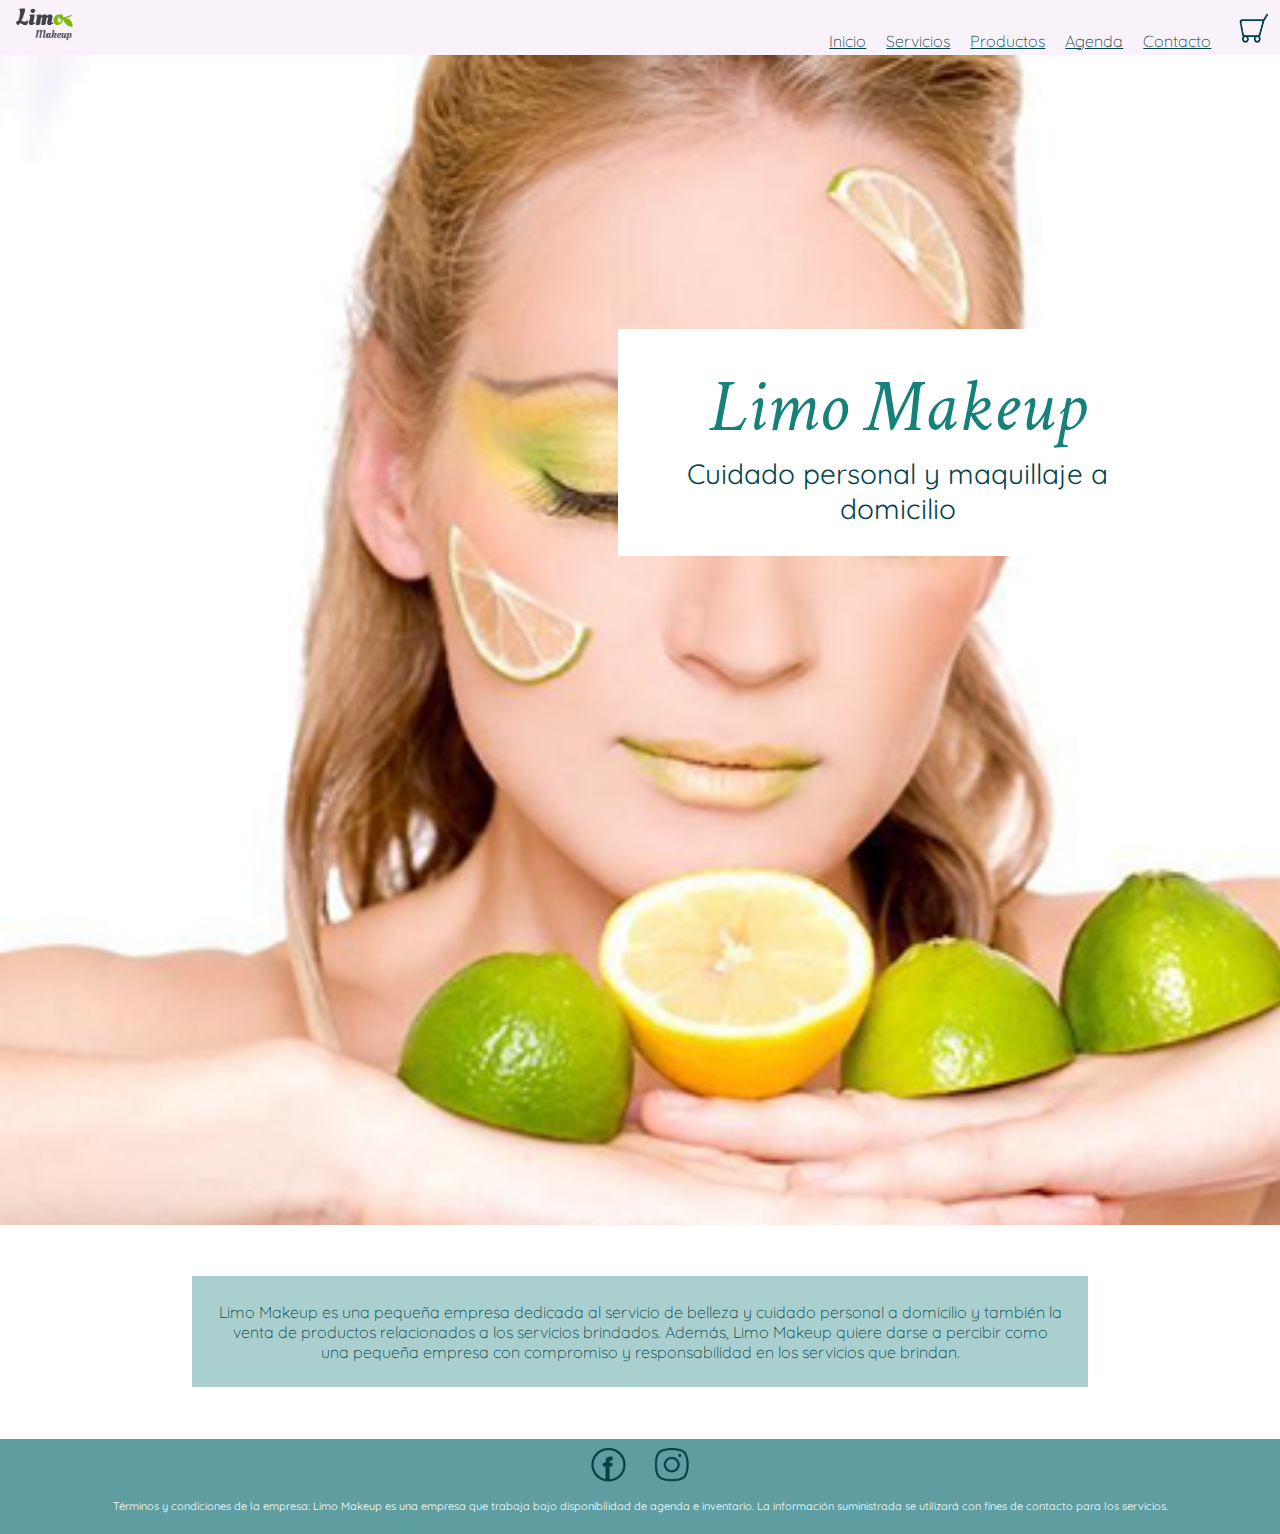
<file: index.html>
<!DOCTYPE html>
<html lang="es-CR">
    <head >
        <meta charset="utf-8">
        <meta name="viewport" content="width=device-width, initial-scale=1.0">
        <title> Limo Makeup </title>
        
        <link rel="stylesheet" type="text/css" href="mj_css/mj_estilos.css" >
        
        <link rel="icon" href="mj_img/favicon.png" type="image/png" sizes="16x16">
        
       <link href="https://fonts.googleapis.com/css2?family=Crimson+Text:ital,wght@1,600&family=Quicksand:wght@400;500&display=swap" rel="stylesheet">
        
        <script src="mj_js/mj_menumovil.js"> </script>
        
        
        
    </head>
    
    <body class="grid container">
      <!----Inicio de la barra menu---->
            <nav>
               
       
          <!----Logo----> 
                <div class="logo">
                <a href="index.html" title="Ir a inicio"><img src="mj_img/limologo.png" width="57px"></a>
       
                  <!----Carrito---->  
                  <a title="Carritocompras" href="pedidos.html">   
            <i class="iconocar"> <img src="mj_img/compra.png" width="30px" height="30px" > </i>    
            </a>
            
                
                        
    <!----Incio menu escritorio ---->

                
            <div class="topnav-right">
               <a title="ir a inicio" href="index.html"> Inicio</a>
            
                <a title="ir a servicio" href="servicio.html"> Servicios </a>
            
                <a title="ir a productos" href="productos.html">Productos </a>
                
                <a title="ir a agenda" href="agenda.html"> Agenda </a>
            
                <a title="ir a contacto" href="contacto.html"> Contacto </a>
          
                 </div>
               
           <!----Final menu escritorio ---->      
            
                
               
           
        
        <!----Inicio menu movil ---->
        <div id="myNav" class="overlay">
                <a href="javascript:void(0)" class="closebtn" onclick="closeNav()">&times;</a>
            <div class="overlay-content">
                <a href="index.html" title="inicio">Inicio</a>
                <a href="servicio.html" title="servicios">Servicios</a>
                <a href="productos.html" title="productos">Productos</a>
                <a href="agenda.html" title="agenda">Agenda</a>
                <a href="contacto.html" title="contacto">Contacto</a>
            </div>
        </div>
                
        <div class="menumovil"><span style="font-size:30px;cursor:pointer" onclick="openNav()">&#9776; </span>
        </div>
    </div>
                
    <!----Final menu movil ---->
                
               
        
               
                  
            </nav>   
        <!----final de la barra menu---->


            <main>
             
    
    
                    
          <div class="titulo"> 
              <h1> Limo Makeup</h1> 
              <h2> Cuidado personal y maquillaje
a domicilio </h2> 
          </div>
                
           <div class="imagenfondo"> </div>
        </main>
                
        
        <div class="cuadrofondo informacion"  title="cuadrotexto"> <p> Limo Makeup es una pequeña empresa dedicada al servicio de belleza y cuidado personal a domicilio y también la venta de productos relacionados a los servicios brindados. 
Además, Limo Makeup quiere darse a percibir como una pequeña empresa con compromiso y responsabilidad en los servicios que brindan. </p> </div>
        
           
     <footer> 
         <div class="centro"> 
        <a title="FBLimoMakeup" href="https://www.facebook.com/LimoMakeup/"><img src="mj_img/fb.png" alt="iconofb" width="40vh"></a>
        <a title="Instagram" href="https://www.instagram.com/limomakeupcr/?hl=es-la">
         <img src="mj_img/ig.png" alt="iconoig" width="40vh"></a>
         
         
         <div class="pietexto"> 
         Términos y condiciones de la empresa: Limo Makeup es una empresa que trabaja bajo disponibilidad de agenda e inventario. 
      La información suministrada se utilizará con fines de contacto para los servicios.  
    </div>
           </div>
       
     </footer>
     
    
<!----Menu hamburguesa ---->
        <script>
            function openNav() {
  document.getElementById("myNav").style.width = "100%";
}

            function closeNav() {
  document.getElementById("myNav").style.width = "0%";
}
        </script>
        
          
<!----final menu hamburguesa ----> 
        
    </body>


</html>
</file>
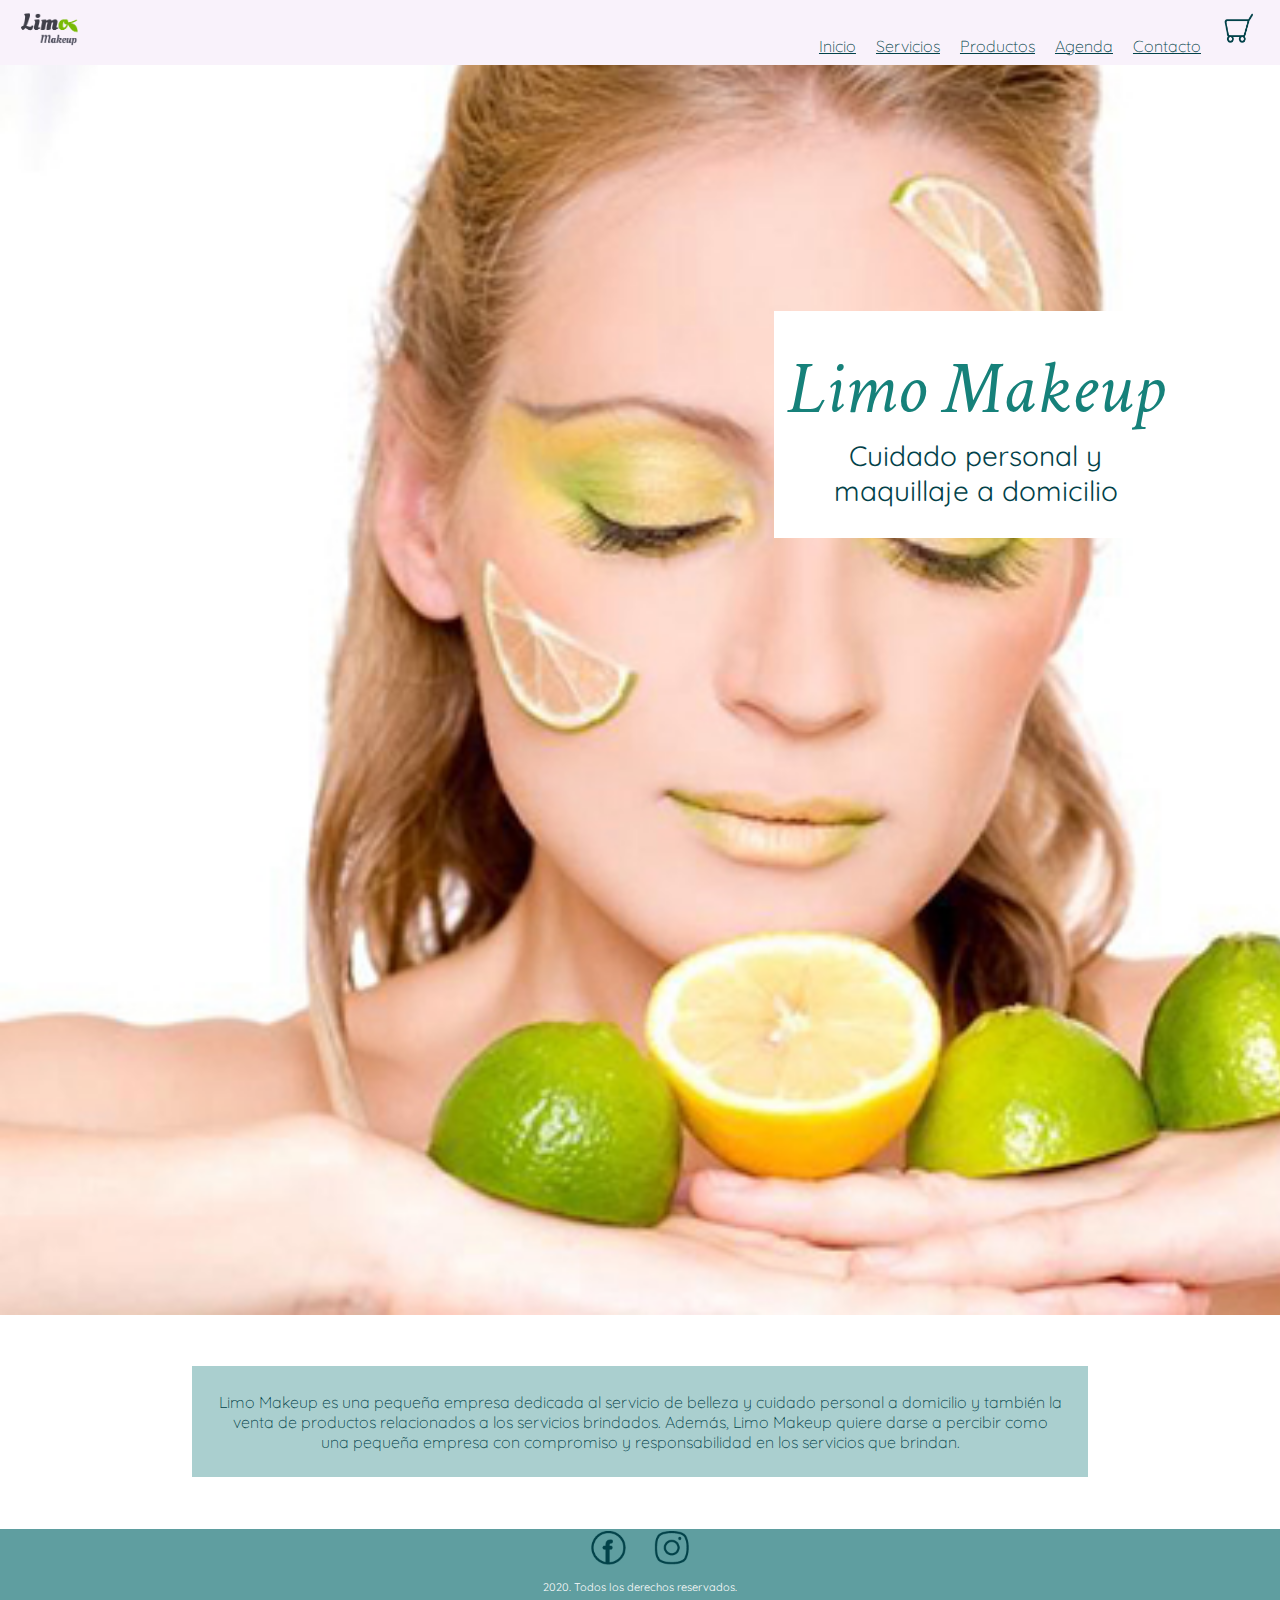
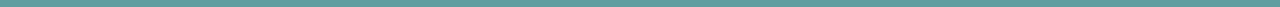
<file: mj_proyectopag/index.html>
<!DOCTYPE html>
<html lang="es-CR">
    <head >
        <meta charset="utf-8">
        <meta name="viewport" content="width=device-width, initial-scale=1.0">
        <title> Limo Makeup </title>
        
        <link rel="stylesheet" type="text/css" href="mj_css/mj_estilos.css" >
        
        <link rel="icon" href="mj_img/favicon.png" type="image/png" sizes="16x16">
        
       <link href="https://fonts.googleapis.com/css2?family=Crimson+Text:ital,wght@1,600&family=Quicksand:wght@400;500&display=swap" rel="stylesheet">
        
        <script src="mj_js/mj_menumovil.js"> </script>
        
        
        
    </head>
    
    <body class="grid container">
       
      <nav>
      <div class="navfijo"> 
         
         
          <!----Logo----> 
                <div class="logo">
                <a href="index.html" title="Ir a inicio"><img src="mj_img/limologo.png" alt="logo" width="57px"></a>
       
                  <!----Carrito---->  
                  <a title="Carritocompras" href="pedidos.html">   
            <i class="iconocar"> <img src="mj_img/compra.png" width="30px" height="30px" alt="carritodecompras" > </i>    
            </a>
            
                
                        
    <!----Incio menu escritorio ---->

                
            <div class="topnav-right">
               <a title="ir a inicio" href="index.html"> Inicio</a>
            
                <a title="ir a servicio" href="servicio.html"> Servicios </a>
            
                <a title="ir a productos" href="productos.html">Productos </a>
                
                <a title="ir a agenda" href="agenda.html"> Agenda </a>
            
                <a title="ir a contacto" href="contacto.html"> Contacto </a>
          
                 </div>
               
           <!----Final menu escritorio ---->      
            
                
               
           
        
        <!----Inicio menu movil ---->
        <div id="myNav" class="overlay">
                <a href="javascript:void(0)" class="closebtn" onclick="closeNav()">&times;</a>
            <div class="overlay-content">
                <a href="index.html" title="inicio">Inicio</a>
                <a href="servicio.html" title="servicios">Servicios</a>
                <a href="productos.html" title="productos">Productos</a>
                <a href="agenda.html" title="agenda">Agenda</a>
                <a href="contacto.html" title="contacto">Contacto</a>
            </div>
        </div>
                
        <div class="menumovil"><span style="font-size:30px;cursor:pointer" onclick="openNav()">&#9776; </span>
        </div>
    </div>
                
    <!----Final menu movil ---->
                
         </div>      
        
        </nav>

            <main>
             
    
    
                    
          <div class="titulo"> 
              <h1> Limo Makeup</h1> 
              <h2> Cuidado personal y maquillaje
a domicilio </h2> 
          </div>
                
           <div class="imagenfondo"> </div>
        </main>
                
        
        <div class="cuadrofondo informacion"  title="cuadrotexto"> <p> Limo Makeup es una pequeña empresa dedicada al servicio de belleza y cuidado personal a domicilio y también la venta de productos relacionados a los servicios brindados. 
Además, Limo Makeup quiere darse a percibir como una pequeña empresa con compromiso y responsabilidad en los servicios que brindan. </p> </div>
        
           
     <footer> 
         <div class="centro"> 
        <a title="FBLimoMakeup" href="https://www.facebook.com/LimoMakeup/" target="_blank"><img src="mj_img/fb.png" alt="iconofb" width="40vw"></a>
        <a title="InstagramLimoMakeup" href="https://www.instagram.com/limomakeupcr/?hl=es-la" target="_blank">
         <img src="mj_img/ig.png" alt="iconoig" width="40vw"></a>
         
         
         <div class="pietexto"> 
        2020. Todos los derechos reservados.   
    </div>
           </div>
       
     </footer>
     
    
<!----Menu hamburguesa ---->
        <script>
            function openNav() {
  document.getElementById("myNav").style.width = "100%";
}

            function closeNav() {
  document.getElementById("myNav").style.width = "0%";
}
        </script>
        
          
<!----final menu hamburguesa ----> 
        
    </body>


</html>
</file>
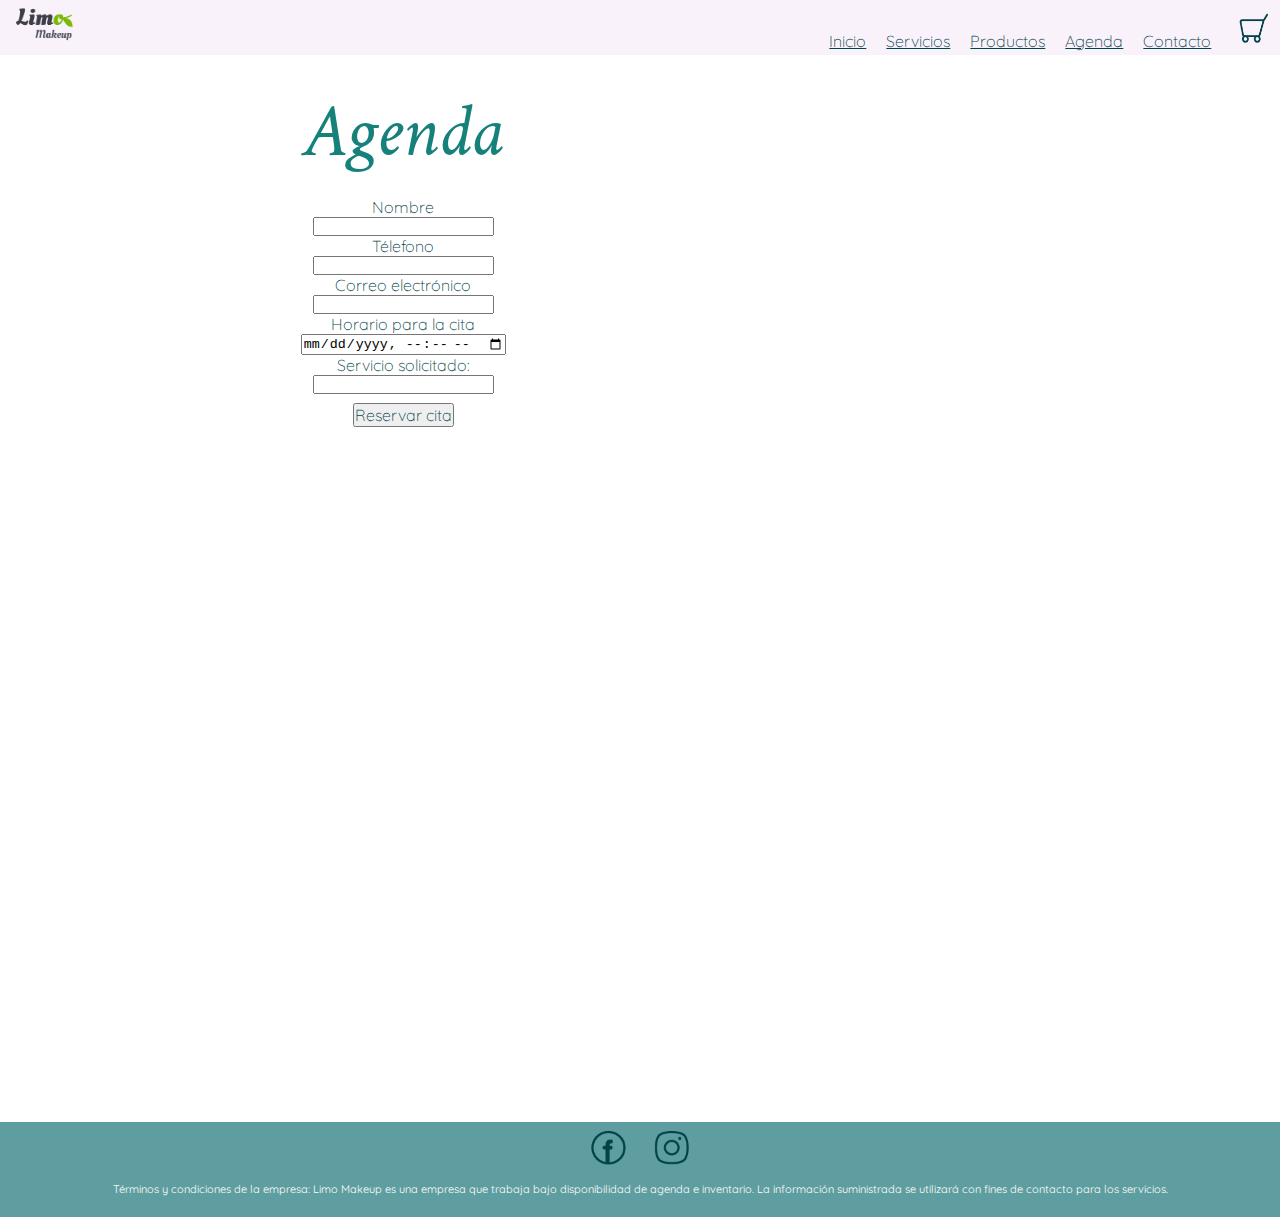
<file: agenda.html>
<!DOCTYPE html>
<html lang="es-CR">
    <head >
        <meta charset="utf-8">
        <meta name="viewport" content="width=device-width, initial-scale=1.0">
        <title> Agenda </title>
        
        <link rel="stylesheet" type="text/css" href="mj_css/mj_estilos.css" >
        
         <link rel="icon" href="mj_img/favicon.png" type="image/png" sizes="16x16">
        
       <link href="https://fonts.googleapis.com/css2?family=Crimson+Text:ital,wght@1,600&family=Quicksand:wght@400;500&display=swap" rel="stylesheet">
        
        <script src="mj_js/mj_menumovil.js"> </script>
        
    </head>
    
    <body class="grid container">

            <nav>
     
     
          <!----Logo----> 
                <div class="logo">
                <a href="index.html" title="Ir a inicio"><img src="mj_img/limologo.png" width="57px"></a>
               
       
                  <!----Carrito---->  
                  <a title="Carritocompras" href="pedidos.html">   
            <i class="iconocar"> <img src="mj_img/compra.png" width="30px" height="30px" > </i>    
            </a>
            
                
                        
    <!----Incio menu escritorio ---->

                
            <div class="topnav-right">
               <a title="ir a inicio" href="index.html"> Inicio</a>
            
                <a title="ir a servicio" href="servicio.html"> Servicios </a>
            
                <a title="ir a productos" href="productos.html">Productos </a>
                
                <a title="ir a agenda" href="agenda.html"> Agenda </a>
            
                <a title="ir a contacto" href="contacto.html"> Contacto </a>
          
                 </div>
               
           <!----Final menu escritorio ---->      
            
                
               
           
        
        <!----Inicio menu movil ---->
        <div id="myNav" class="overlay">
                <a href="javascript:void(0)" class="closebtn" onclick="closeNav()">&times;</a>
            <div class="overlay-content">
                <a href="index.html" title="inicio">Inicio</a>
                <a href="servicio.html" title="servicios">Servicios</a>
                <a href="productos.html" title="productos">Productos</a>
                <a href="agenda.html" title="agenda">Agenda</a>
                <a href="contacto.html" title="contacto">Contacto</a>
            </div>
        </div>
                
        <div class="menumovil"><span style="font-size:30px;cursor:pointer" onclick="openNav()">&#9776; </span>
        </div>
    </div>
                
    <!----Final menu movil ---->
                
               
        
        </nav>
            <main>
          
                
         <div class="centro" >
          <h1>Agenda</h1>
             
            <div class="formulario"> 
             
             <form action="/action_page.php">
  <label for="fname"> <p> Nombre</p>  </label>
  <input type="text">
                
   <label for="fname"><p> Télefono</p></label>
  <input type="text">            
 <label for="fname"> <p> Correo electrónico</p></label>
  <input type="text"  >
<div> <label for="fname"> <p> Horario para la cita</p></label>
    
  <input type="datetime-local" class="form-control" id="horario"> 
                </div>
                           
  <label for="lname"> <p> Servicio solicitado:</p> </label>
  <input type="text" >
   
                 <div class="centro">  
        <button> <p>   Reservar cita </p> </button>  
            </div>
      
                 
</form> 
                </div> 
             
             
             
             </div> 
                
                
           </main>
                   
  <footer> 
         <div class="centro"> 
        <a title="FBLimoMakeup" href="https://www.facebook.com/LimoMakeup/"><img src="mj_img/fb.png" alt="iconofb" width="40vh"></a>
        <a title="Instagram" href="https://www.instagram.com/limomakeupcr/?hl=es-la">
         <img src="mj_img/ig.png" alt="iconoig" width="40vh"></a>
         
         
         <div class="pietexto"> 
         Términos y condiciones de la empresa: Limo Makeup es una empresa que trabaja bajo disponibilidad de agenda e inventario. 
      La información suministrada se utilizará con fines de contacto para los servicios.  
    </div>
           </div>
       
     </footer>
     
    </body>


</html>
</file>
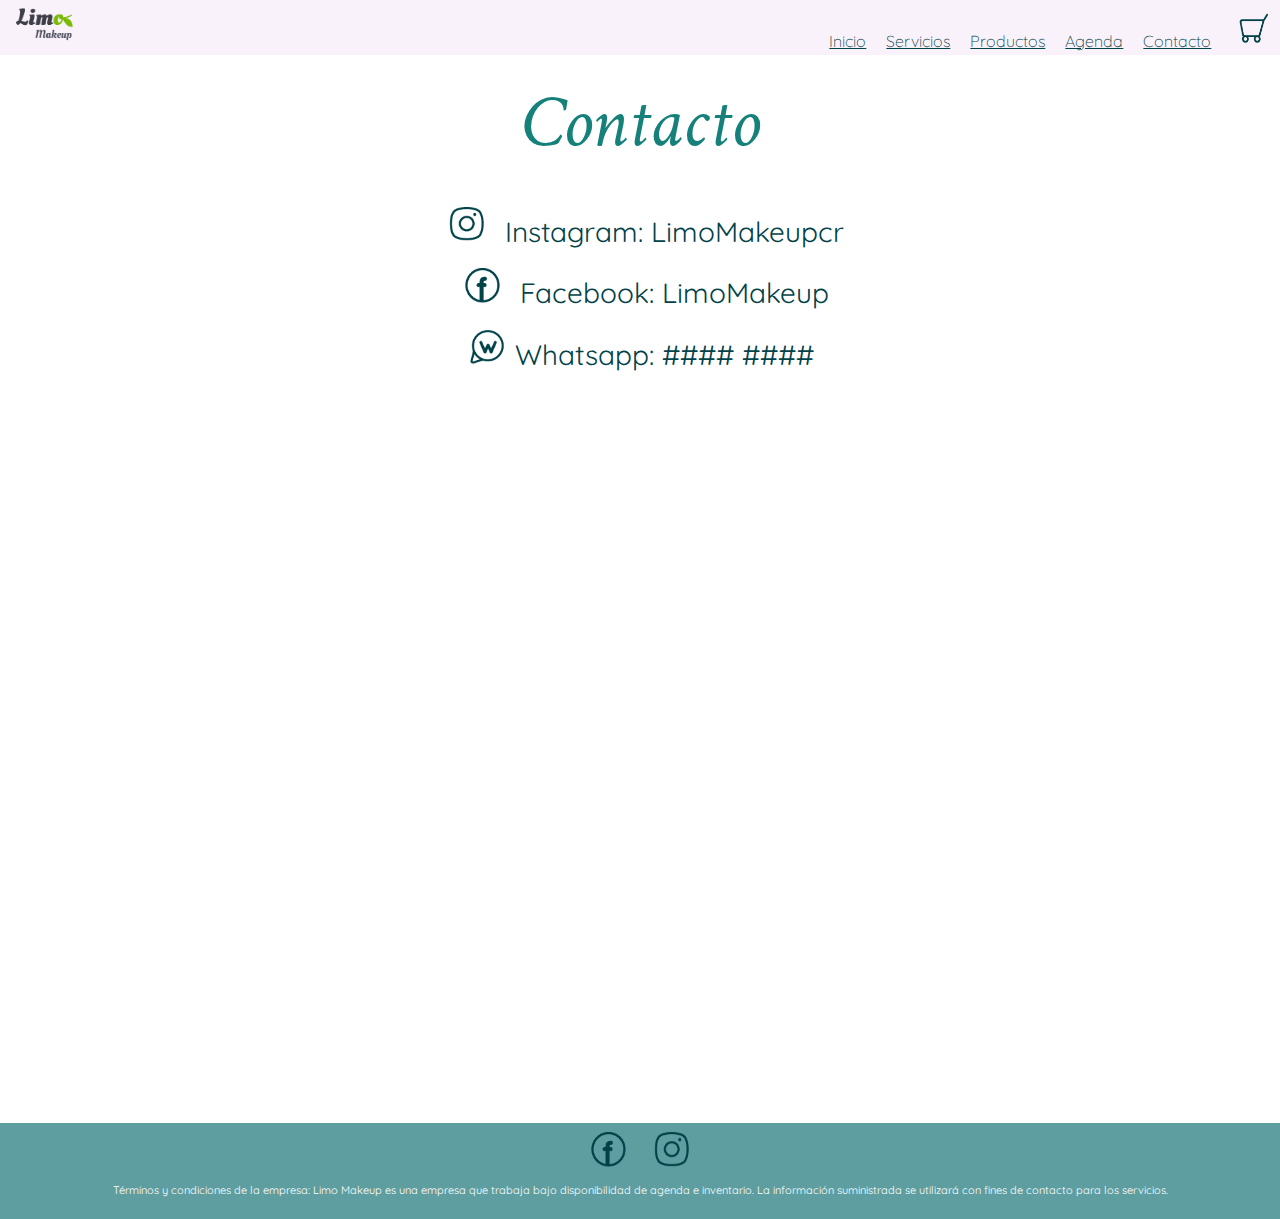
<file: contacto.html>
<!DOCTYPE html>
<html lang="es-CR">
    <head >
        <meta charset="utf-8">
        <meta name="viewport" content="width=device-width, initial-scale=1.0">
        <title> Contacto </title>
        
        <link rel="stylesheet" type="text/css" href="mj_css/mj_estilos.css" >
        
         <link rel="icon" href="mj_img/favicon.png" type="image/png" sizes="16x16">
        
       <link href="https://fonts.googleapis.com/css2?family=Crimson+Text:ital,wght@1,600&family=Quicksand:wght@400;500&display=swap" rel="stylesheet">
        
        <script src="mj_js/mj_menumovil.js"> </script>
        
    </head>
    
    <body class="grid container">
          
            <nav>
        
         
          <!----Logo----> 
                <div class="logo">
                <a href="index.html" title="Ir a inicio"><img src="mj_img/limologo.png" width="57px"></a>
               
       
                  <!----Carrito---->  
                  <a title="Carritocompras" href="pedidos.html">   
            <i class="iconocar"> <img src="mj_img/compra.png" width="30px" height="30px" > </i>    
            </a>
            
                
                        
    <!----Incio menu escritorio ---->

                
            <div class="topnav-right">
               <a title="ir a inicio" href="index.html"> Inicio</a>
            
                <a title="ir a servicio" href="servicio.html"> Servicios </a>
            
                <a title="ir a productos" href="productos.html">Productos </a>
                
                <a title="ir a agenda" href="agenda.html"> Agenda </a>
            
                <a title="ir a contacto" href="contacto.html"> Contacto </a>
          
                 </div>
               
           <!----Final menu escritorio ---->      
            
                
               
           
        
        <!----Inicio menu movil ---->
        <div id="myNav" class="overlay">
                <a href="javascript:void(0)" class="closebtn" onclick="closeNav()">&times;</a>
            <div class="overlay-content">
                <a href="index.html" title="inicio">Inicio</a>
                <a href="servicio.html" title="servicios">Servicios</a>
                <a href="productos.html" title="productos">Productos</a>
                <a href="agenda.html" title="agenda">Agenda</a>
                <a href="contacto.html" title="contacto">Contacto</a>
            </div>
        </div>
                
        <div class="menumovil"><span style="font-size:30px;cursor:pointer" onclick="openNav()">&#9776; </span>
        </div>
    </div>
                
    <!----Final menu movil ---->
                
               
        
        
        </nav>
                
        <main>  
            
            <h1> Contacto</h1>
            
            <div class="formulario"> 
        <div class="centro"> 
              <h2> <a title="InstagramLimoMakeup" href="https://www.instagram.com/limomakeupcr/?hl=es-la"><i><img src="mj_img/ig.png" width="40vh" ></i></a> Instagram: LimoMakeupcr </h2>
                
               
            <h2> <a title="FacebookLimoMakeup" href="https://www.facebook.com/LimoMakeup/"> <i> <img src="mj_img/fb.png" width="40vh"></i></a> Facebook: LimoMakeup </h2>  
               
               
            <h2> <i> <img src="mj_img/wa.png" width="40vh"> </i> Whatsapp: #### ####</h2>
          
               </div> 
        </div>
        
        </main>
        
                   
  <footer> 
         <div class="centro"> 
        <a title="FBLimoMakeup" href="https://www.facebook.com/LimoMakeup/"><img src="mj_img/fb.png" alt="iconofb" width="40vh"></a>
        <a title="Instagram" href="https://www.instagram.com/limomakeupcr/?hl=es-la">
         <img src="mj_img/ig.png" alt="iconoig" width="40vh"></a>
         
         
         <div class="pietexto"> 
         Términos y condiciones de la empresa: Limo Makeup es una empresa que trabaja bajo disponibilidad de agenda e inventario. 
      La información suministrada se utilizará con fines de contacto para los servicios.  
    </div>
           </div>
       </div>
      
     </footer>
     
    </body>


</html>
</file>
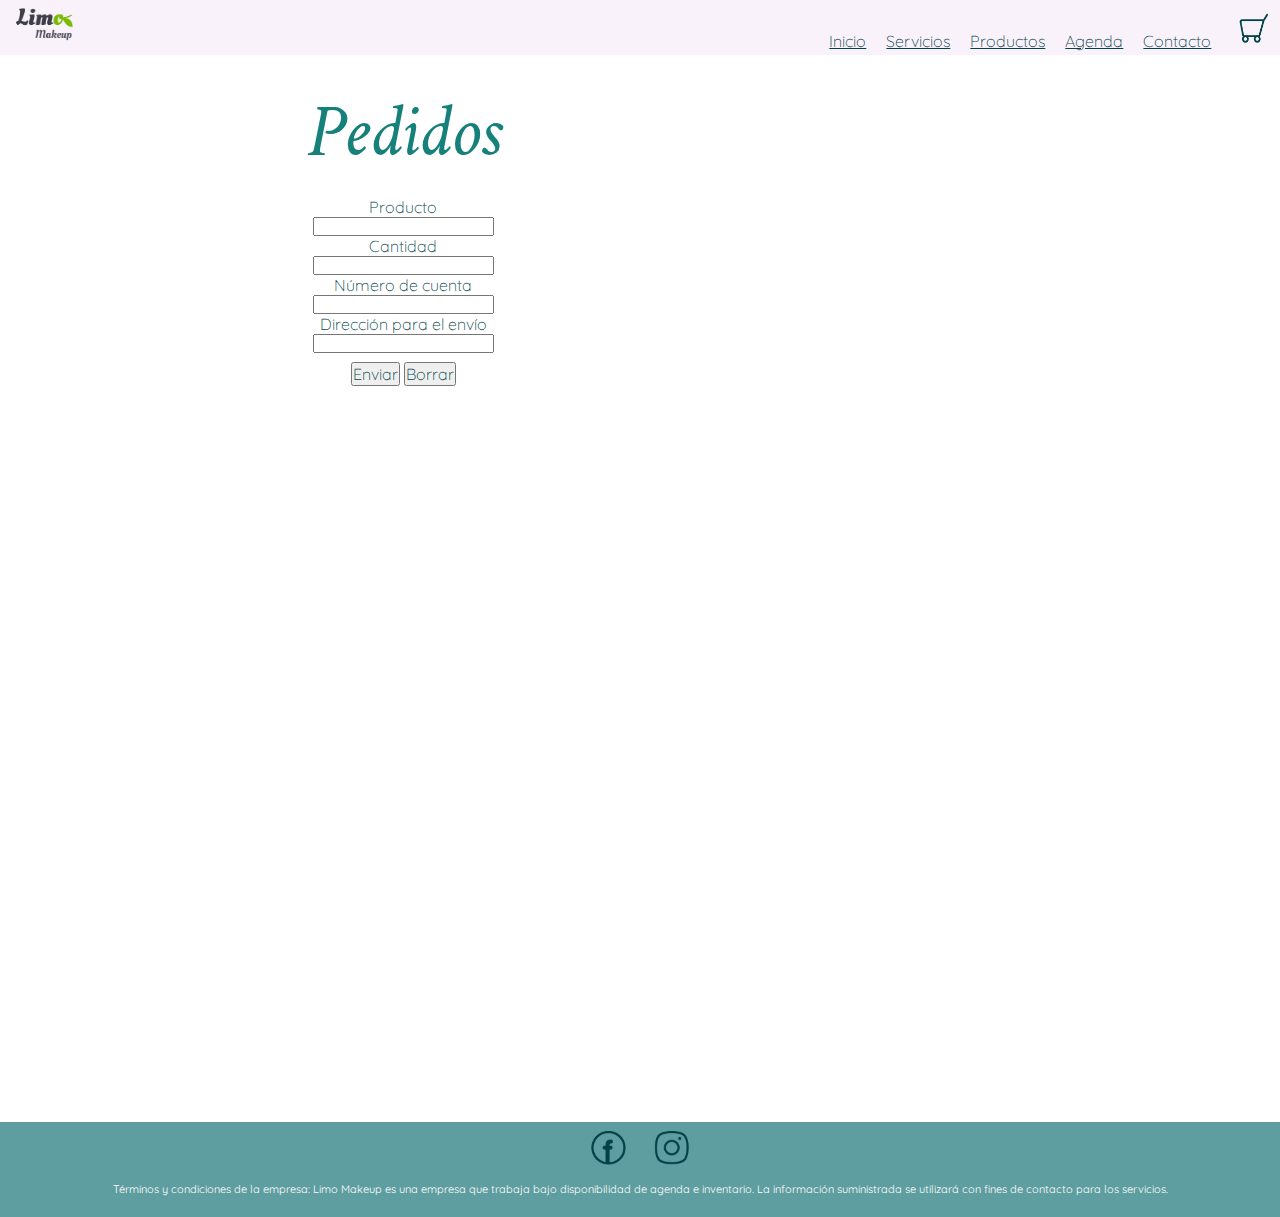
<file: pedidos.html>
<!DOCTYPE html>
<html lang="es-CR">
    <head >
        <meta charset="utf-8">
        <meta name="viewport" content="width=device-width, initial-scale=1.0">
        <title> Pedidos </title>
        
        <link rel="stylesheet" type="text/css" href="mj_css/mj_estilos.css" >
        
         <link rel="icon" href="mj_img/favicon.png" type="image/png" sizes="16x16">
        
       <link href="https://fonts.googleapis.com/css2?family=Crimson+Text:ital,wght@1,600&family=Quicksand:wght@400;500&display=swap" rel="stylesheet">
        
        <script src="mj_js/mj_menumovil.js"> </script>
        
    </head>
    
    <body class="grid container">
            <nav>
        
        
       
          <!----Logo----> 
                <div class="logo">
                <a href="index.html" title="Ir a inicio"><img src="mj_img/limologo.png" width="57px"></a>
               
       
                  <!----Carrito---->  
                  <a title="Carritocompras" href="pedidos.html">   
            <i class="iconocar"> <img src="mj_img/compra.png" width="30px" height="30px" > </i>    
            </a>
            
                
                        
    <!----Incio menu escritorio ---->

                
            <div class="topnav-right">
               <a title="ir a inicio" href="index.html"> Inicio</a>
            
                <a title="ir a servicio" href="servicio.html"> Servicios </a>
            
                <a title="ir a productos" href="productos.html">Productos </a>
                
                <a title="ir a agenda" href="agenda.html"> Agenda </a>
            
                <a title="ir a contacto" href="contacto.html"> Contacto </a>
          
                 </div>
               
           <!----Final menu escritorio ---->      
            
                
               
           
        
        <!----Inicio menu movil ---->
        <div id="myNav" class="overlay">
                <a href="javascript:void(0)" class="closebtn" onclick="closeNav()">&times;</a>
            <div class="overlay-content">
                <a href="index.html" title="inicio">Inicio</a>
                <a href="servicio.html" title="servicios">Servicios</a>
                <a href="productos.html" title="productos">Productos</a>
                <a href="agenda.html" title="agenda">Agenda</a>
                <a href="contacto.html" title="contacto">Contacto</a>
            </div>
        </div>
                
        <div class="menumovil"><span style="font-size:30px;cursor:pointer" onclick="openNav()">&#9776; </span>
        </div>
    </div>
                
    <!----Final menu movil ---->
                
               
        
        
        </nav>
            <main> 
                <div class="centro"> 
                
                
                <h1>Pedidos </h1> 
                <div class="formulario">     
    
                <form action="/action_page.php">
  <label for="fname"> <p> Producto</p>  </label>
  <input type="text">
                
   <label for="fname"><p> Cantidad</p></label>
  <input type="text">            
 <label for="fname"> <p> Número de cuenta</p></label>
  <input type="text">
<label for="fname"> <p> Dirección para el envío</p></label> <input type="text">
        
        
                 <div class="centro">  
        <button><p> Enviar</p> </button> 
        <button> <p> Borrar</p> </button>
                    </div>
            
                </form>
                    
                    </div>
        </div>
        
        </main>
                  
 <footer> 
         <div class="centro"> 
        <a title="FBLimoMakeup" href="https://www.facebook.com/LimoMakeup/"><img src="mj_img/fb.png" alt="iconofb" width="40vh"></a>
        <a title="Instagram" href="https://www.instagram.com/limomakeupcr/?hl=es-la">
         <img src="mj_img/ig.png" alt="iconoig" width="40vh"></a>
         
         
         <div class="pietexto"> 
         Términos y condiciones de la empresa: Limo Makeup es una empresa que trabaja bajo disponibilidad de agenda e inventario. 
      La información suministrada se utilizará con fines de contacto para los servicios.  
    </div>
           </div>
       
     </footer>
     
    </body>


</html>
</file>
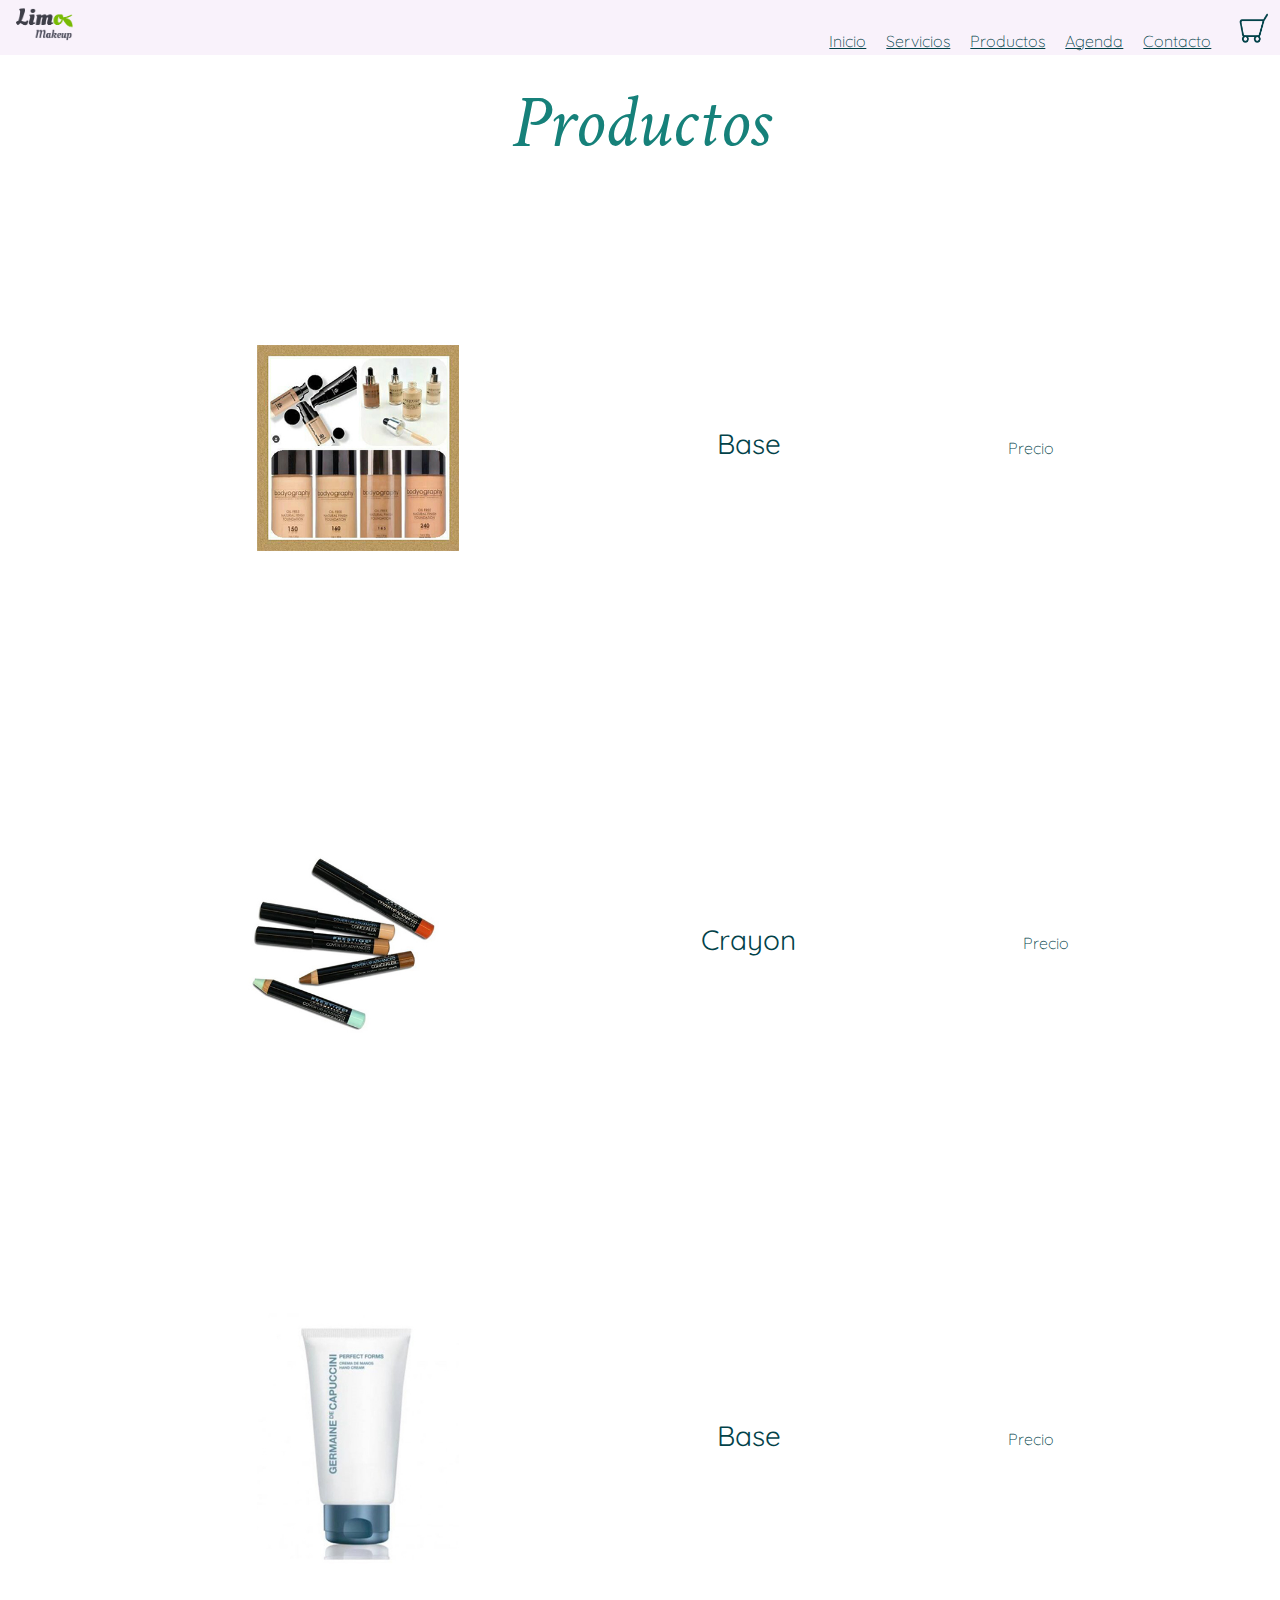
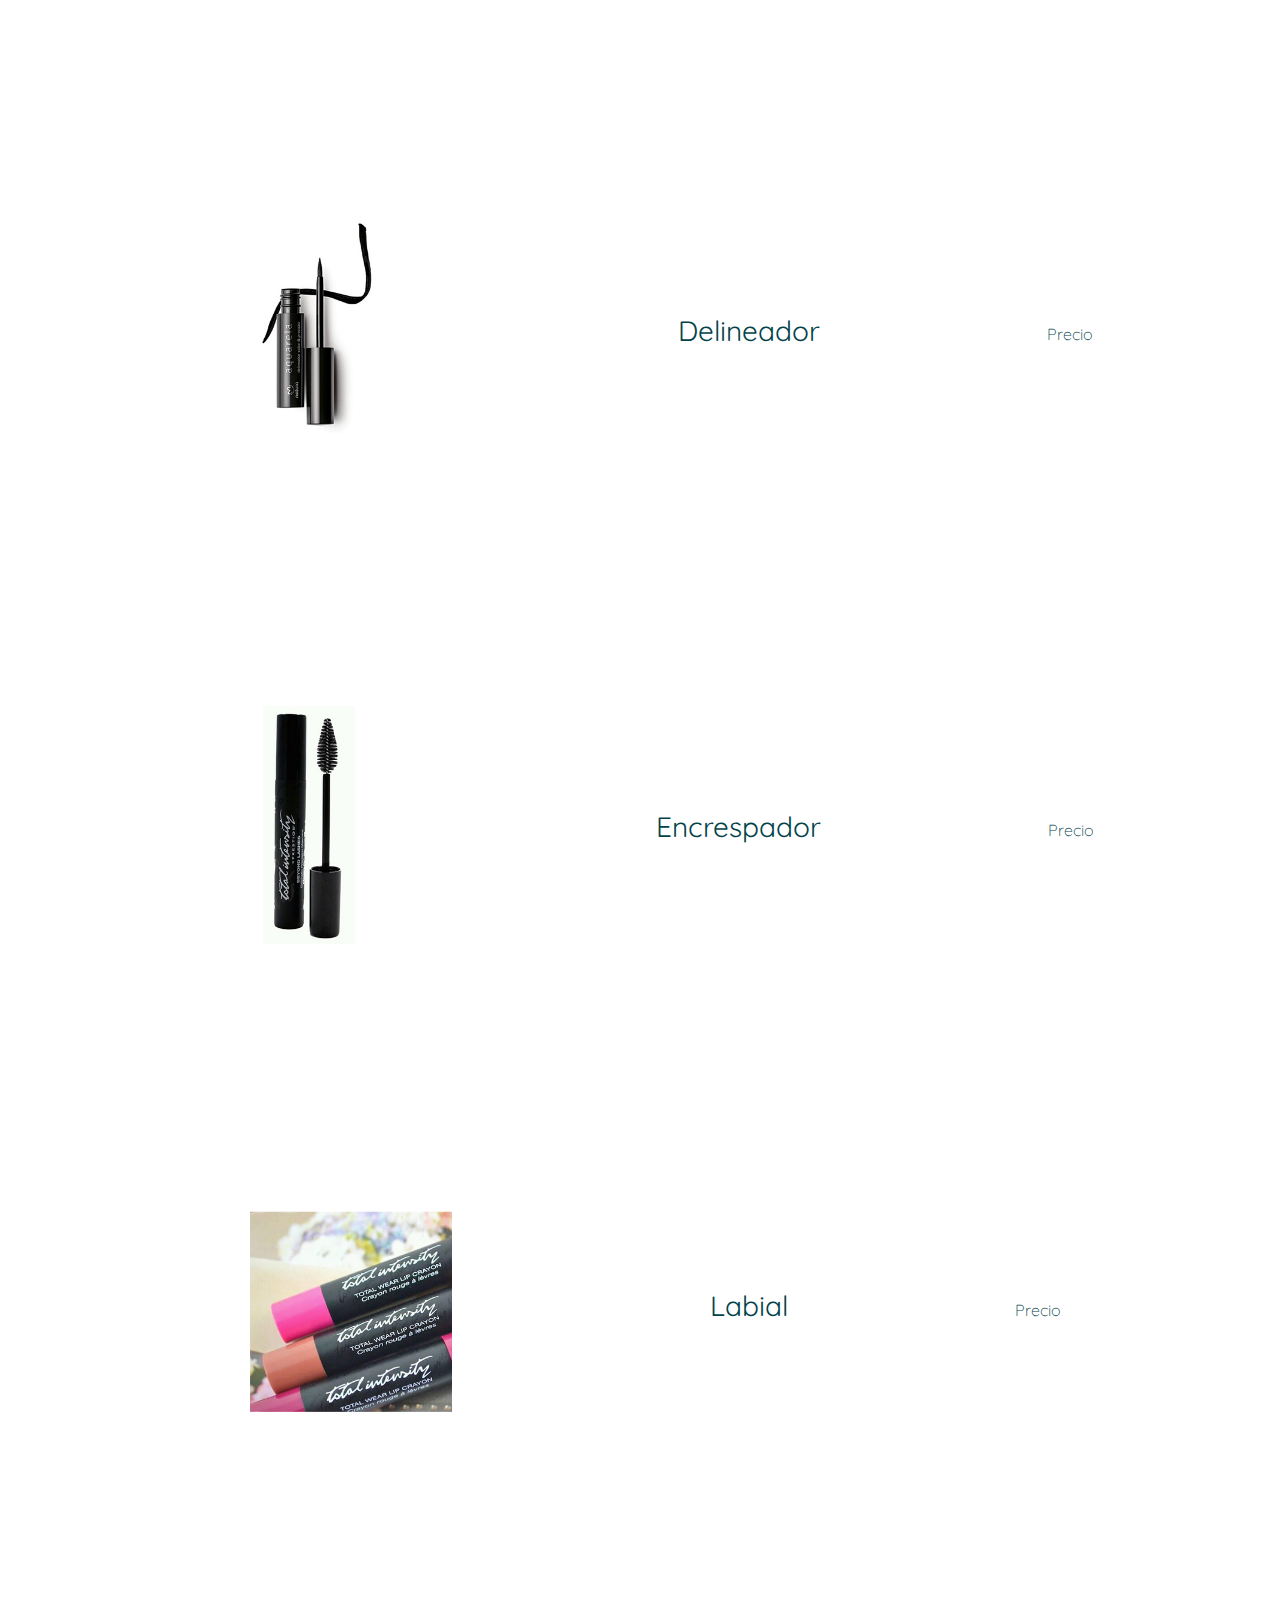
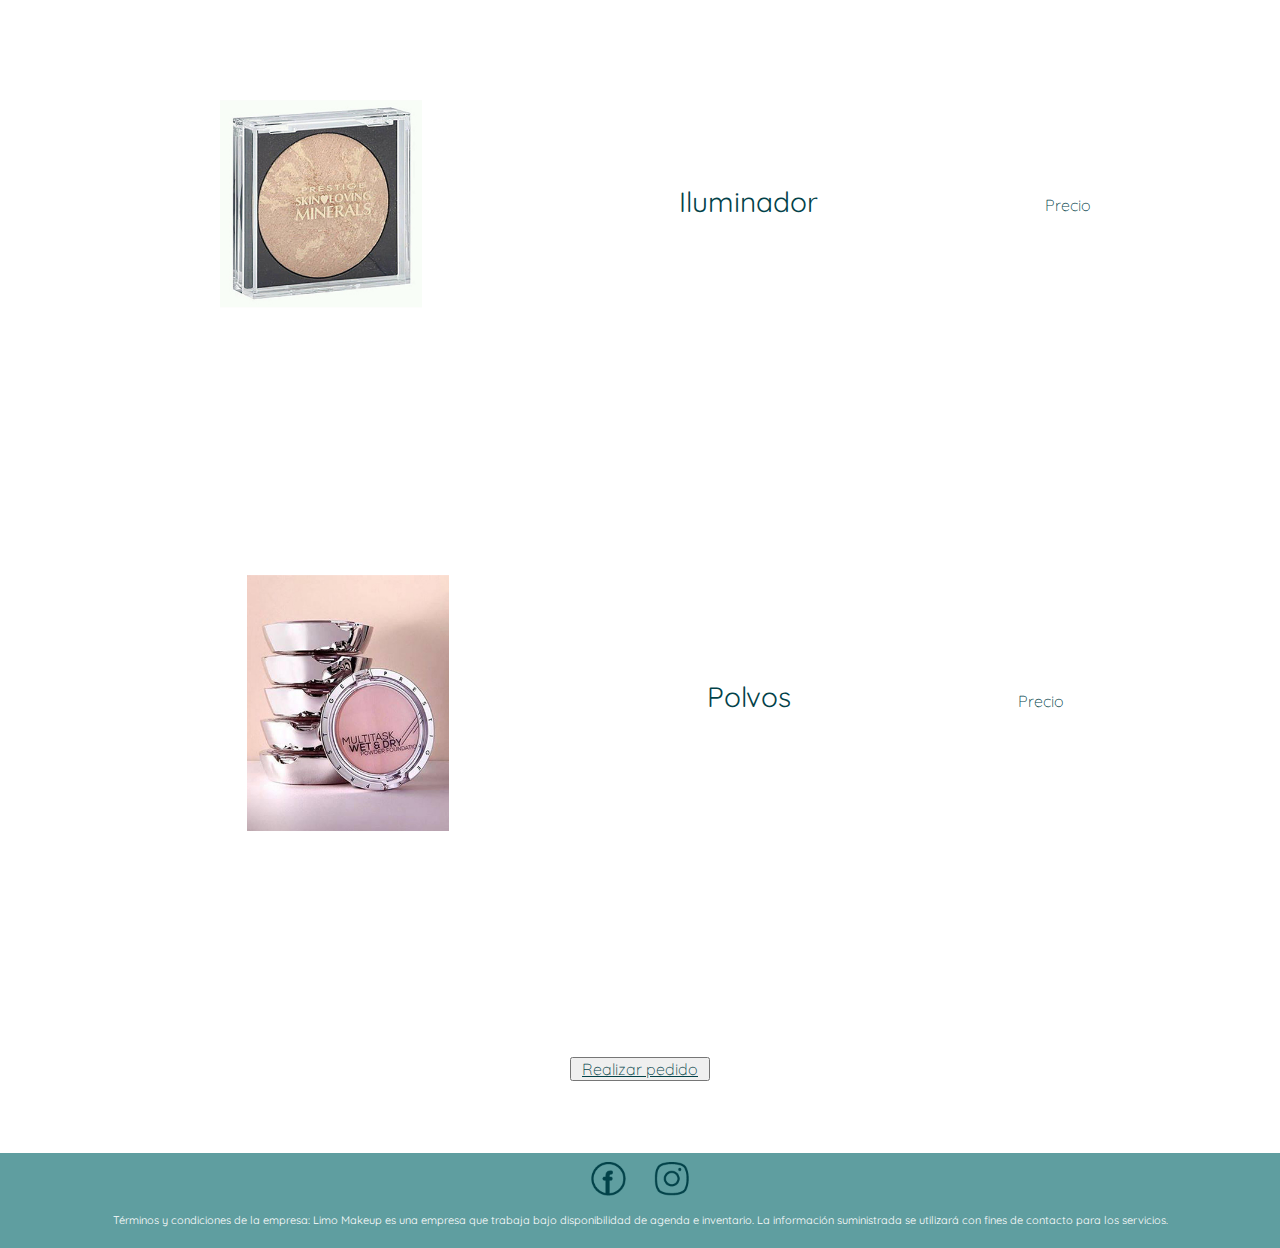
<file: productos.html>
<!DOCTYPE html>
<html lang="es-CR">
    <head >
        <meta charset="utf-8">
        <meta name="viewport" content="width=device-width, initial-scale=1.0">
        <title> Productos </title>
        
        <link rel="stylesheet" type="text/css" href="mj_css/mj_estilos.css" >
        
         <link rel="icon" href="mj_img/favicon.png" type="image/png" sizes="16x16">
        
       <link href="https://fonts.googleapis.com/css2?family=Crimson+Text:ital,wght@1,600&family=Quicksand:wght@400;500&display=swap" rel="stylesheet">
        
        <script src="mj_js/mj_menumovil.js"> </script>
        
    </head>
    
    <body class="grid container">
            
            <nav> 
        
        
          <!----Logo----> 
                <div class="logo">
                <a href="index.html" title="Ir a inicio"><img src="mj_img/limologo.png" width="57px"></a>
               
       
                  <!----Carrito---->  
                  <a title="Carritocompras" href="pedidos.html">   
            <i class="iconocar"> <img src="mj_img/compra.png" width="30px" height="30px" > </i>    
            </a>
            
                
                        
    <!----Incio menu escritorio ---->

                
            <div class="topnav-right">
               <a title="ir a inicio" href="index.html"> Inicio</a>
            
                <a title="ir a servicio" href="servicio.html"> Servicios </a>
            
                <a title="ir a productos" href="productos.html">Productos </a>
                
                <a title="ir a agenda" href="agenda.html"> Agenda </a>
            
                <a title="ir a contacto" href="contacto.html"> Contacto </a>
          
                 </div>
               
           <!----Final menu escritorio ---->      
            
                
               
           
        
        <!----Inicio menu movil ---->
        <div id="myNav" class="overlay">
                <a href="javascript:void(0)" class="closebtn" onclick="closeNav()">&times;</a>
            <div class="overlay-content">
                <a href="index.html" title="inicio">Inicio</a>
                <a href="servicio.html" title="servicios">Servicios</a>
                <a href="productos.html" title="productos">Productos</a>
                <a href="agenda.html" title="agenda">Agenda</a>
                <a href="contacto.html" title="contacto">Contacto</a>
            </div>
        </div>
                
        <div class="menumovil"><span style="font-size:30px;cursor:pointer" onclick="openNav()">&#9776; </span>
        </div>
    </div>
                
    <!----Final menu movil ---->
                
               
        
        
        </nav>
            
        <main> 
            
            
            <h1> Productos </h1>
       <!----Inicio de los productos---->
    
            <!----Producto1---->

             <div class="flex-subnav-container centro">
                <div class="flex-item">
                    <img src="./mj_img/base.jpg" alt="Base" width="60%" > 
                </div>
                
                <div class="flex-item-tex">
                  <h2> Base</h2>
                </div>
                
                <div class="flex-item-prec">
               <p>Precio</p>
                
                </div>  
            </div>
            
             <!----Producto2---->
            
             <div class="flex-subnav-container centro">
                <div class="flex-item">
                    <img src="./mj_img/crayon.jpg" alt="crayon" width="60%" > 
                </div>
                
                <div class="flex-item-tex">
                  <h2> Crayon</h2>
                </div>
                
                <div class="flex-item-prec">
               <p>Precio</p>
                
                </div>  
            </div>
            
             <!----Producto3---->
            
             <div class="flex-subnav-container centro">
                <div class="flex-item">
                    <img src="./mj_img/crema.jpg" alt="Crema" width="60%" > 
                </div>
                
                <div class="flex-item-tex">
                  <h2> Base</h2>
                </div>
                
                <div class="flex-item-prec">
               <p>Precio</p>
                
                </div>  
            </div>
            
             <!----Producto4---->
            
             <div class="flex-subnav-container centro">
                <div class="flex-item">
                    <img src="./mj_img/deli.jpg" alt="Delineador" width="60%" > 
                </div>
                
                <div class="flex-item-tex">
                  <h2> Delineador</h2>
                </div>
                
                <div class="flex-item-prec">
               <p>Precio</p>
                
                </div>  
            </div>
            
             <!----Producto5---->
            
             <div class="flex-subnav-container centro">
                <div class="flex-item">
                    <img src="./mj_img/encrespador.jpg" alt="Encrespador" width="60%" > 
                </div>
                
                <div class="flex-item-tex">
                  <h2> Encrespador</h2>
                </div>
                
                <div class="flex-item-prec">
               <p>Precio</p>
                
                </div>  
            </div>
            
             <!----Producto6---->
            
             <div class="flex-subnav-container centro">
                <div class="flex-item">
                    <img src="./mj_img/labial.jpg" alt="Labial" width="60%" > 
                </div>
                
                <div class="flex-item-tex">
                  <h2> Labial</h2>
                </div>
                
                <div class="flex-item-prec">
               <p>Precio</p>
                
                </div>  
            </div>
            
             <!----Producto7---->
            
             <div class="flex-subnav-container centro">
                <div class="flex-item">
                    <img src="./mj_img/polvitos.jpg" alt="Iluminador" width="60%" > 
                </div>
                
                <div class="flex-item-tex">
                  <h2> Iluminador</h2>
                </div>
                
                <div class="flex-item-prec">
               <p>Precio</p>
                
                </div>  
            </div>
            
             <!----Producto8---->
            
             <div class="flex-subnav-container centro">
                <div class="flex-item">
                    <img src="./mj_img/polvos.jpg" alt="Polvos" width="60%" > 
                </div>
                
                <div class="flex-item-tex">
                  <h2> Polvos</h2>
                </div>
                
                <div class="flex-item-prec">
               <p>Precio</p>
                
                </div>  
            </div>
            
            
    
                
        <!----Final de los productos---->        
        
          <div class="centro">  
        <button class="boton" >   <a href="pedidos.html"> Realizar pedido </a>  </button>  
            </div>
            

        </main>
        
     
              
  <footer> 
         <div class="centro"> 
        <a title="FBLimoMakeup" href="https://www.facebook.com/LimoMakeup/"><img src="mj_img/fb.png" alt="iconofb" width="40vh"></a>
        <a title="Instagram" href="https://www.instagram.com/limomakeupcr/?hl=es-la">
         <img src="mj_img/ig.png" alt="iconoig" width="40vh"></a>
         
         
         <div class="pietexto"> 
         Términos y condiciones de la empresa: Limo Makeup es una empresa que trabaja bajo disponibilidad de agenda e inventario. 
      La información suministrada se utilizará con fines de contacto para los servicios.  
    </div>
           </div>
       
     </footer>
     
    </body>


</html>
</file>
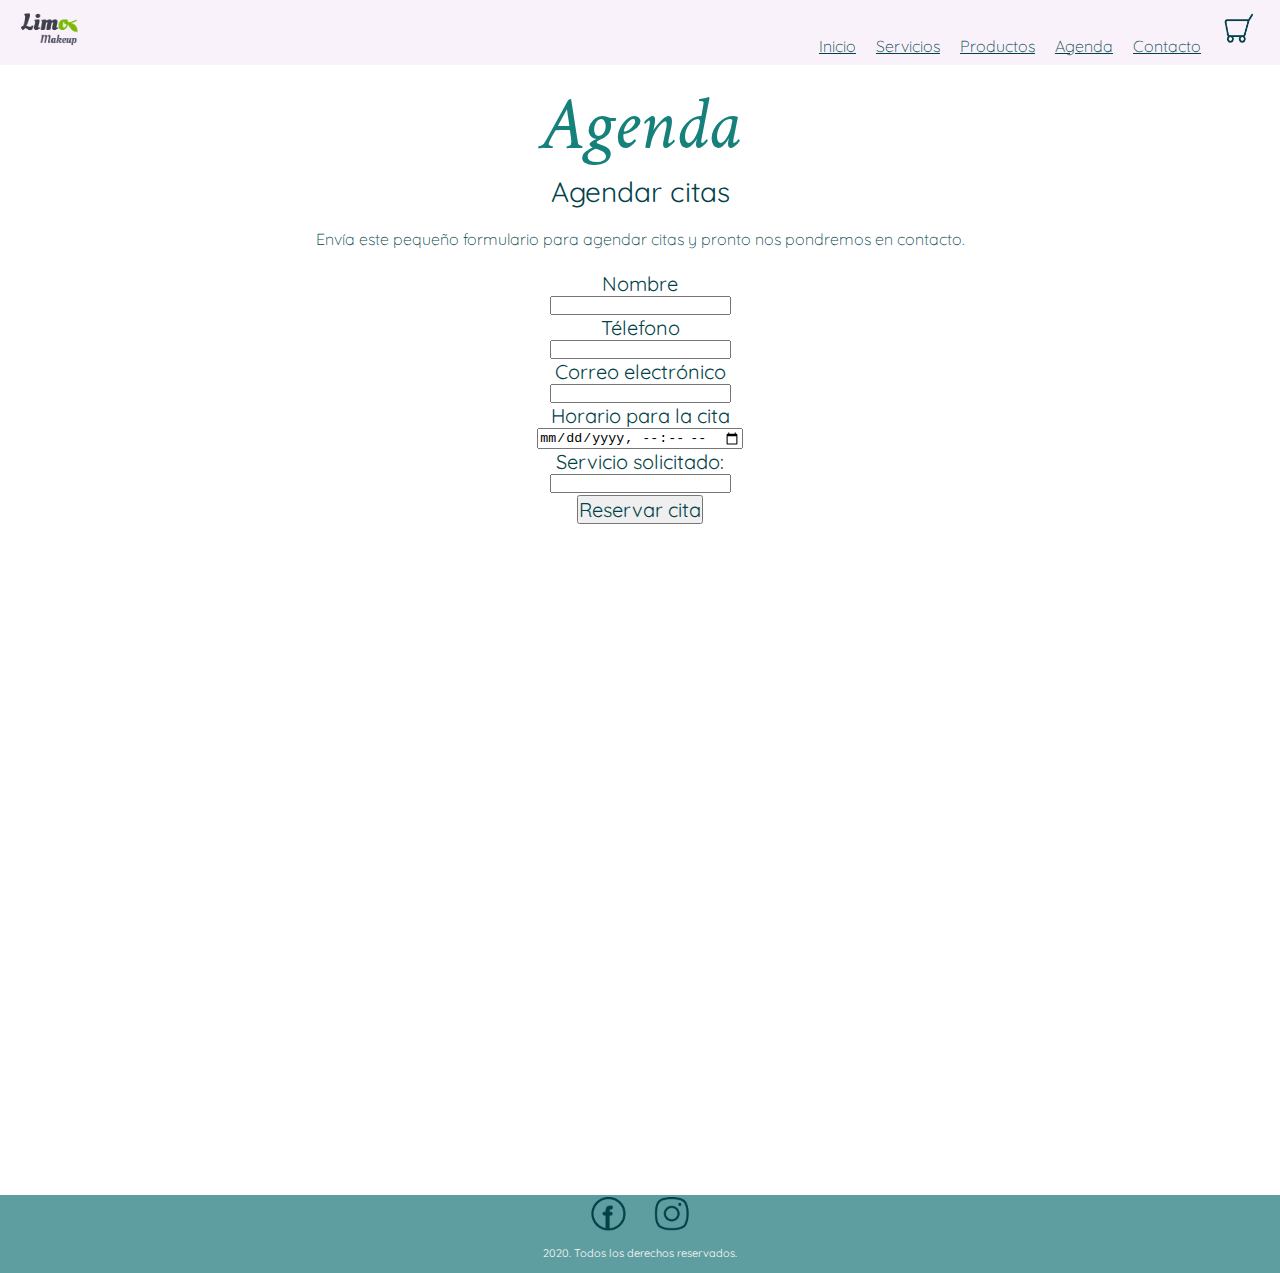
<file: mj_proyectopag/agenda.html>
<!DOCTYPE html>
<html lang="es-CR">
    <head >
        <meta charset="utf-8">
        <meta name="viewport" content="width=device-width, initial-scale=1.0">
        <title> Agenda </title>
        
        <link rel="stylesheet" type="text/css" href="mj_css/mj_estilos.css" >
        
         <link rel="icon" href="mj_img/favicon.png" type="image/png" sizes="16x16">
        
       <link href="https://fonts.googleapis.com/css2?family=Crimson+Text:ital,wght@1,600&family=Quicksand:wght@400;500&display=swap" rel="stylesheet">
        
        <script src="mj_js/mj_menumovil.js"> </script>
        
    </head>
    
    <body class="grid container">

            <nav>
     <div class="navfijo"> 
     
            <!----Logo----> 
                <div class="logo">
                <a href="index.html" title="Ir a inicio"><img src="mj_img/limologo.png" alt="logo" width="57px"></a>
       
                  <!----Carrito---->  
                  <a title="Carritocompras" href="pedidos.html">   
            <i class="iconocar"> <img src="mj_img/compra.png" width="30px" height="30px" alt="carritodecompras" > </i>    
            </a>
            
                
                
                        
    <!----Incio menu escritorio ---->

                
            <div class="topnav-right">
               <a title="ir a inicio" href="index.html"> Inicio</a>
            
                <a title="ir a servicio" href="servicio.html"> Servicios </a>
            
                <a title="ir a productos" href="productos.html">Productos </a>
                
                <a title="ir a agenda" href="agenda.html"> Agenda </a>
            
                <a title="ir a contacto" href="contacto.html"> Contacto </a>
          
                 </div>
               
           <!----Final menu escritorio ---->      
            
                
               
           
        
        <!----Inicio menu movil ---->
        <div id="myNav" class="overlay">
                <a href="javascript:void(0)" class="closebtn" onclick="closeNav()">&times;</a>
            <div class="overlay-content">
                <a href="index.html" title="inicio">Inicio</a>
                <a href="servicio.html" title="servicios">Servicios</a>
                <a href="productos.html" title="productos">Productos</a>
                <a href="agenda.html" title="agenda">Agenda</a>
                <a href="contacto.html" title="contacto">Contacto</a>
            </div>
        </div>
                
        <div class="menumovil"><span style="font-size:30px;cursor:pointer" onclick="openNav()">&#9776; </span>
        </div>
    </div>
                
    <!----Final menu movil ---->
                
               
        </div>
        </nav>
            <main>
          
                
         <div class="centro" >
          <h1>Agenda</h1>
             
             <h2> Agendar citas</h2>
             
             <p> Envía este pequeño formulario para agendar citas y pronto nos pondremos en contacto.</p>
             
             
                <!----Formulario ---->
             
             
            <div class="formulario"> 
             
             <form action="/action_page.php">
  <label for="fname"> <h3> Nombre</h3>  </label>
  <input type="text">
                
   <label for="fname"><h3> Télefono</h3></label>
  <input type="text">            
 <label for="fname"> <h3> Correo electrónico</h3></label>
  <input type="text"  >
<div> <label for="fname"> <h3> Horario para la cita</h3></label>
    
  <input type="datetime-local" class="form-control" id="horario"> 
                </div>
                           
  <label for="lname"> <h3> Servicio solicitado:</h3> </label>
  <input type="text" >
   
                 <div class="centro">  
        <button> <h3>   Reservar cita </h3> </button>  
            </div>
      
                 
</form> 
                </div> 
             
               <!----Final formulario ---->
             
             
             
             </div> 
                
                
           </main>
                   
  <footer> 
         <div class="centro"> 
        <a title="FBLimoMakeup" href="https://www.facebook.com/LimoMakeup/" target="_blank"><img src="mj_img/fb.png" alt="iconofb" width="40vw"></a>
        <a title="InstagramLimoMakeup" href="https://www.instagram.com/limomakeupcr/?hl=es-la" target="_blank">
         <img src="mj_img/ig.png" alt="iconoig" width="40vw"></a>
         
         
         <div class="pietexto"> 
         2020. Todos los derechos reservados.  
    </div>
           </div>
       
     </footer>
     
    </body>


</html>
</file>
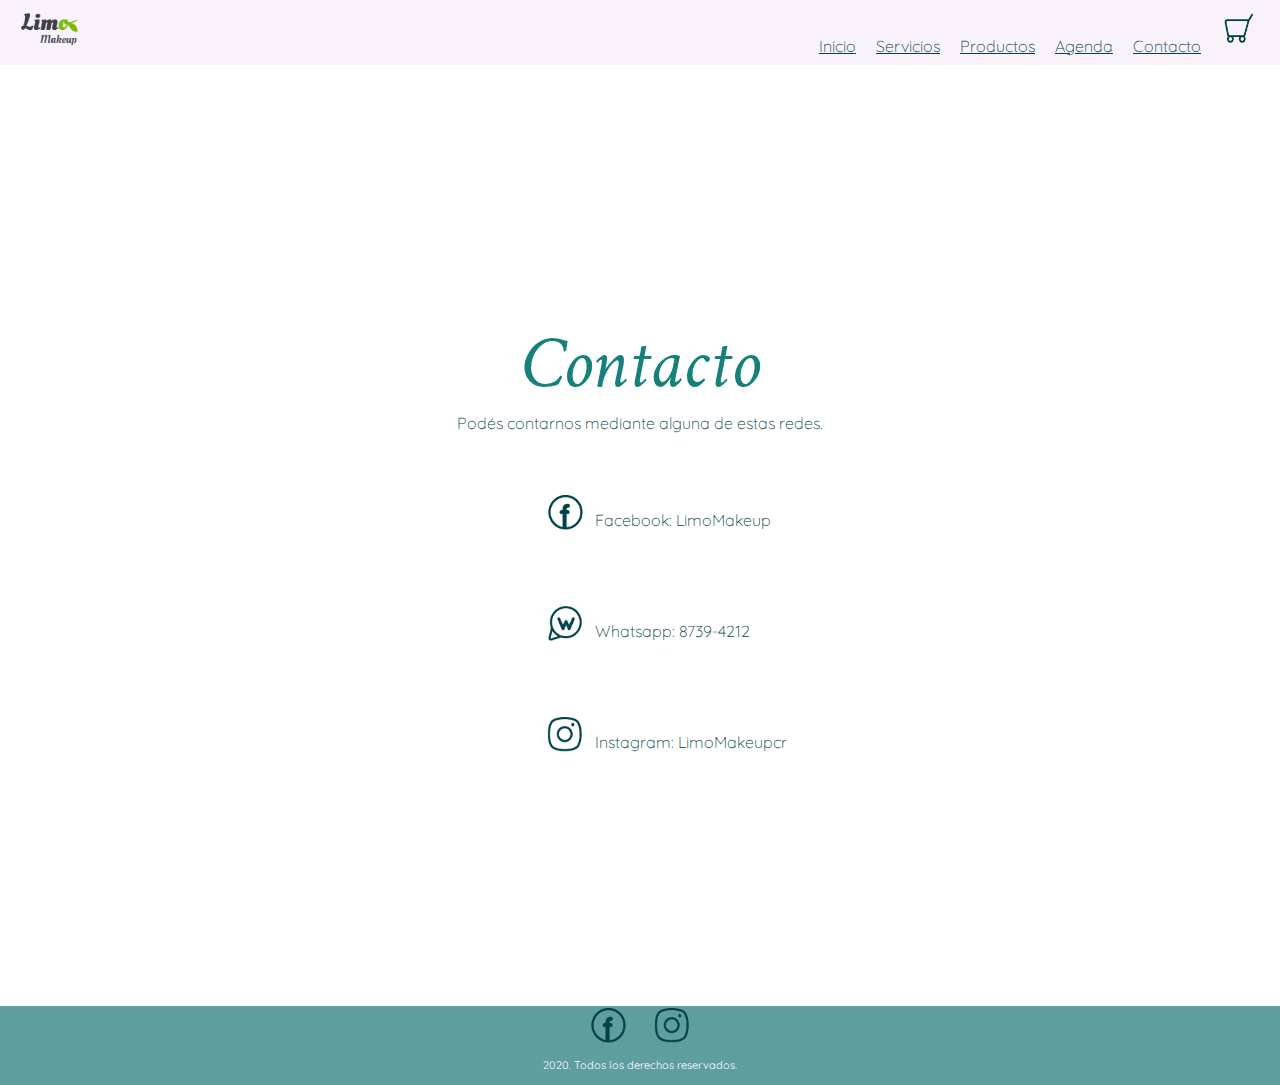
<file: mj_proyectopag/contacto.html>
<!DOCTYPE html>
<html lang="es-CR">
    <head >
        <meta charset="utf-8">
        <meta name="viewport" content="width=device-width, initial-scale=1.0">
        <title> Contacto </title>
        
        <link rel="stylesheet" type="text/css" href="mj_css/mj_estilos.css" >
        
         <link rel="icon" href="mj_img/favicon.png" type="image/png" sizes="16x16">
        
       <link href="https://fonts.googleapis.com/css2?family=Crimson+Text:ital,wght@1,600&family=Quicksand:wght@400;500&display=swap" rel="stylesheet">
        
        <script src="mj_js/mj_menumovil.js"> </script>
        
    </head>
    
    <body class="grid container">
          
         <!----Inicio de la barra menu---->
            <nav>
                
                <div class="navfijo">
               
       
            <!----Logo----> 
                <div class="logo">
                <a href="index.html" title="Ir a inicio"><img src="mj_img/limologo.png" alt="logo" width="57px"></a>
       
                  <!----Carrito---->  
                  <a title="Carritocompras" href="pedidos.html">   
            <i class="iconocar"> <img src="mj_img/compra.png" width="30px" height="30px" alt="carritodecompras" > </i>    
            </a>
            
                
                        
    <!----Incio menu escritorio ---->

                
            <div class="topnav-right">
               <a title="ir a inicio" href="index.html"> Inicio</a>
            
                <a title="ir a servicio" href="servicio.html"> Servicios </a>
            
                <a title="ir a productos" href="productos.html">Productos </a>
                
                <a title="ir a agenda" href="agenda.html"> Agenda </a>
            
                <a title="ir a contacto" href="contacto.html"> Contacto </a>
          
                 </div>
               
           <!----Final menu escritorio ---->      
            
                
               
           
        
        <!----Inicio menu movil ---->
        <div id="myNav" class="overlay">
                <a href="javascript:void(0)" class="closebtn" onclick="closeNav()">&times;</a>
            <div class="overlay-content">
                <a href="index.html" title="inicio">Inicio</a>
                <a href="servicio.html" title="servicios">Servicios</a>
                <a href="productos.html" title="productos">Productos</a>
                <a href="agenda.html" title="agenda">Agenda</a>
                <a href="contacto.html" title="contacto">Contacto</a>
            </div>
        </div>
                
        <div class="menumovil"><span style="font-size:30px;cursor:pointer" onclick="openNav()">&#9776; </span>
        </div>
    </div>
                
    <!----Final menu movil ---->
                
               
        
               
               </div>    
            </nav>   
        <!----final de la barra menu---->
                
        <main>  
            

            
                <div class="formulario centro">
                
            <h1> Contacto</h1>
           
            <p> Podés contarnos mediante alguna de estas redes.</p>
            
           
             
                    
                <div class="centrocont">
                    
                    
             <a title="FacebookLimoMakeup" href="https://www.facebook.com/LimoMakeup/"> <i> <img src="mj_img/fb.png" width="40vw"></i></a>
               
            
                
                 
                  <div class="contacto">    
                <p> Facebook: LimoMakeup </p>
                    
                    </div> 
               </div>
                
               
                <div class="centrocont">
                
           <a title="Whatsapp" href="https://api.whatsapp.com/send?phone=50687394212"> <i> <img src="mj_img/wa.png" width="40vw"> </i> </a>  
                  
                    <div class="contacto">
                     <p>  Whatsapp:
                    8739-4212 </p> 
                    </div>
                        
              </div>
     
                
                    <div class="centrocont"> 
               <a title="InstagramLimoMakeup" href="https://www.instagram.com/limomakeupcr/?hl=es-la"><i><img src="mj_img/ig.png" width="40vw" ></i></a> 
          <div class="contacto">
                     <p>Instagram: LimoMakeupcr </p> 
               </div>  
              
              
                </div>
    
            
                
                
            </div>
        
        </main>
        
                   
  <footer> 
         <div class="centro"> 
        <a title="FBLimoMakeup" href="https://www.facebook.com/LimoMakeup/" target="_blank" ><img src="mj_img/fb.png" alt="iconofb" width="40vw" ></a>
        <a title="InstagramLimoMakeup" href="https://www.instagram.com/limomakeupcr/?hl=es-la" target="_blank">
         <img src="mj_img/ig.png" alt="iconoig" width="40vw"></a>
         
         
         <div class="pietexto"> 
        2020. Todos los derechos reservados.   
    </div>
           </div>
      
      
     </footer>
     
    </body>


</html>
</file>
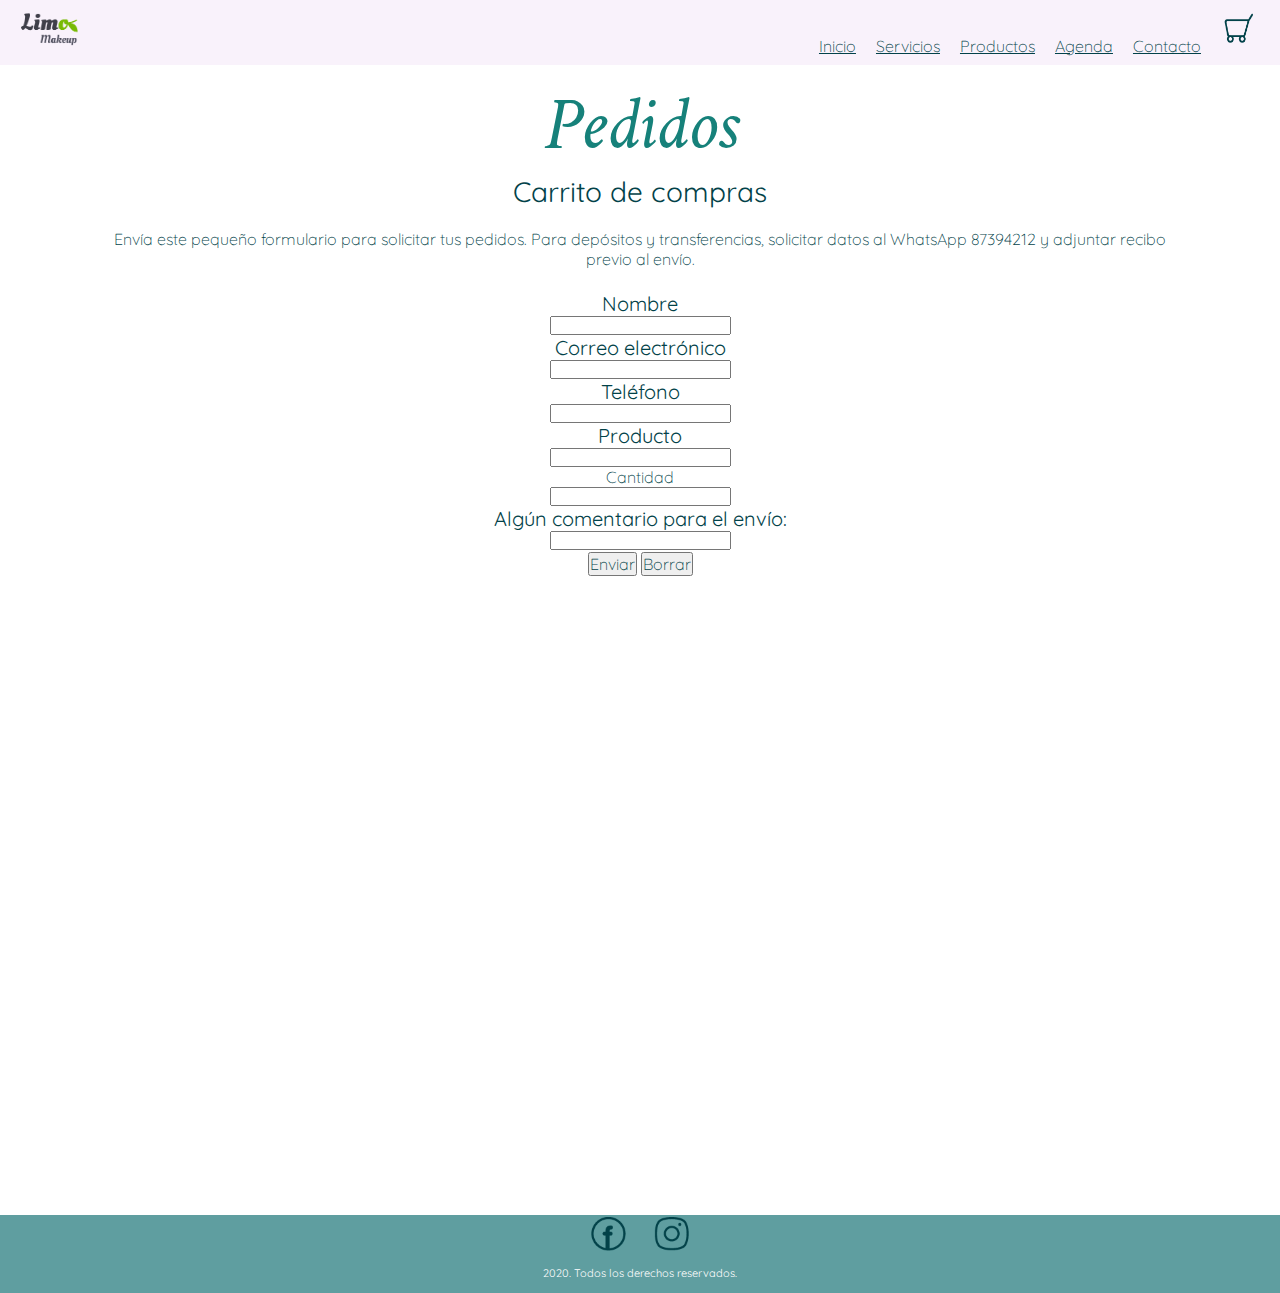
<file: mj_proyectopag/pedidos.html>
<!DOCTYPE html>
<html lang="es-CR">
    <head >
        <meta charset="utf-8">
        <meta name="viewport" content="width=device-width, initial-scale=1.0">
        <title> Pedidos </title>
        
        <link rel="stylesheet" type="text/css" href="mj_css/mj_estilos.css" >
        
         <link rel="icon" href="mj_img/favicon.png" type="image/png" sizes="16x16">
        
       <link href="https://fonts.googleapis.com/css2?family=Crimson+Text:ital,wght@1,600&family=Quicksand:wght@400;500&display=swap" rel="stylesheet">
        
        <script src="mj_js/mj_menumovil.js"> </script>
        
    </head>
    
    <body class="grid container">
            <nav>
        
        <div class="navfijo"> 
       
          <!----Logo----> 
                <div class="logo">
                <a href="index.html" title="Ir a inicio"><img src="mj_img/limologo.png" alt="logo" width="57px"></a>
       
                  <!----Carrito---->  
                  <a title="Carritocompras" href="pedidos.html">   
            <i class="iconocar"> <img src="mj_img/compra.png" width="30px" height="30px" alt="carritodecompras" > </i>    
            </a>
            
                
                
                        
    <!----Incio menu escritorio ---->

                
            <div class="topnav-right">
               <a title="ir a inicio" href="index.html"> Inicio</a>
            
                <a title="ir a servicio" href="servicio.html"> Servicios </a>
            
                <a title="ir a productos" href="productos.html">Productos </a>
                
                <a title="ir a agenda" href="agenda.html"> Agenda </a>
            
                <a title="ir a contacto" href="contacto.html"> Contacto </a>
          
                 </div>
               
           <!----Final menu escritorio ---->      
            
                
               
           
        
        <!----Inicio menu movil ---->
        <div id="myNav" class="overlay">
                <a href="javascript:void(0)" class="closebtn" onclick="closeNav()">&times;</a>
            <div class="overlay-content">
                <a href="index.html" title="inicio">Inicio</a>
                <a href="servicio.html" title="servicios">Servicios</a>
                <a href="productos.html" title="productos">Productos</a>
                <a href="agenda.html" title="agenda">Agenda</a>
                <a href="contacto.html" title="contacto">Contacto</a>
            </div>
        </div>
                
        <div class="menumovil"><span style="font-size:30px;cursor:pointer" onclick="openNav()">&#9776; </span>
        </div>
    </div>
                
    <!----Final menu movil ---->
                
               
        
        </div>
        </nav>
            <main> 
                 <div class="centro">
                     
                 <h1>Pedidos </h1>
                
                <h2> Carrito de compras </h2>
                
                <p> Envía este pequeño formulario para solicitar tus pedidos. Para depósitos y transferencias, solicitar datos  al WhatsApp 87394212 y adjuntar recibo previo al envío.</p>
                
                
                 <!----Formulario ---->
                
               
                <div class="formulario">     
    
                <form action="/action_page.php">
                    
                    
                    
                    
  <label for="fname"> <h3>Nombre</h3>  </label>
  <input type="text">
                
   <label for="fname"><h3> Correo electrónico </h3></label>
  <input type="text"> 
                    
                    
 <label for="fname"> <h3> Teléfono </h3></label>
  <input type="text">
                    
<label for="fname"> <h3> Producto </h3></label>
  <input type="text">
                    
<label for="fname"> <p> Cantidad </p></label>
  <input type="text">                    
                    
<label for="fname"> <h3>Algún comentario para el envío:</h3></label> <input type="text">
        
        
             <div class="centro"> 
        <button><p> Enviar</p> </button> 
        <button> <p> Borrar</p> </button>
                    </div>
            
                </form>
                    
                    </div>
                     
                     
                     <!----FInal formulario ----> 
                     
        </div>
        
        </main>
                  
 <footer> 
         <div class="centro"> 
        <a title="FBLimoMakeup" href="https://www.facebook.com/LimoMakeup/" target="_blank"><img src="mj_img/fb.png" alt="iconofb" width="40vw"></a>
        <a title="InstagramLimoMakeup" href="https://www.instagram.com/limomakeupcr/?hl=es-la" target="_blank">
         <img src="mj_img/ig.png" alt="iconoig" width="40vw"></a>
         
         
         <div class="pietexto"> 
        2020. Todos los derechos reservados.  
    </div>
           </div>
       
     </footer>
     
    </body>


</html>
</file>
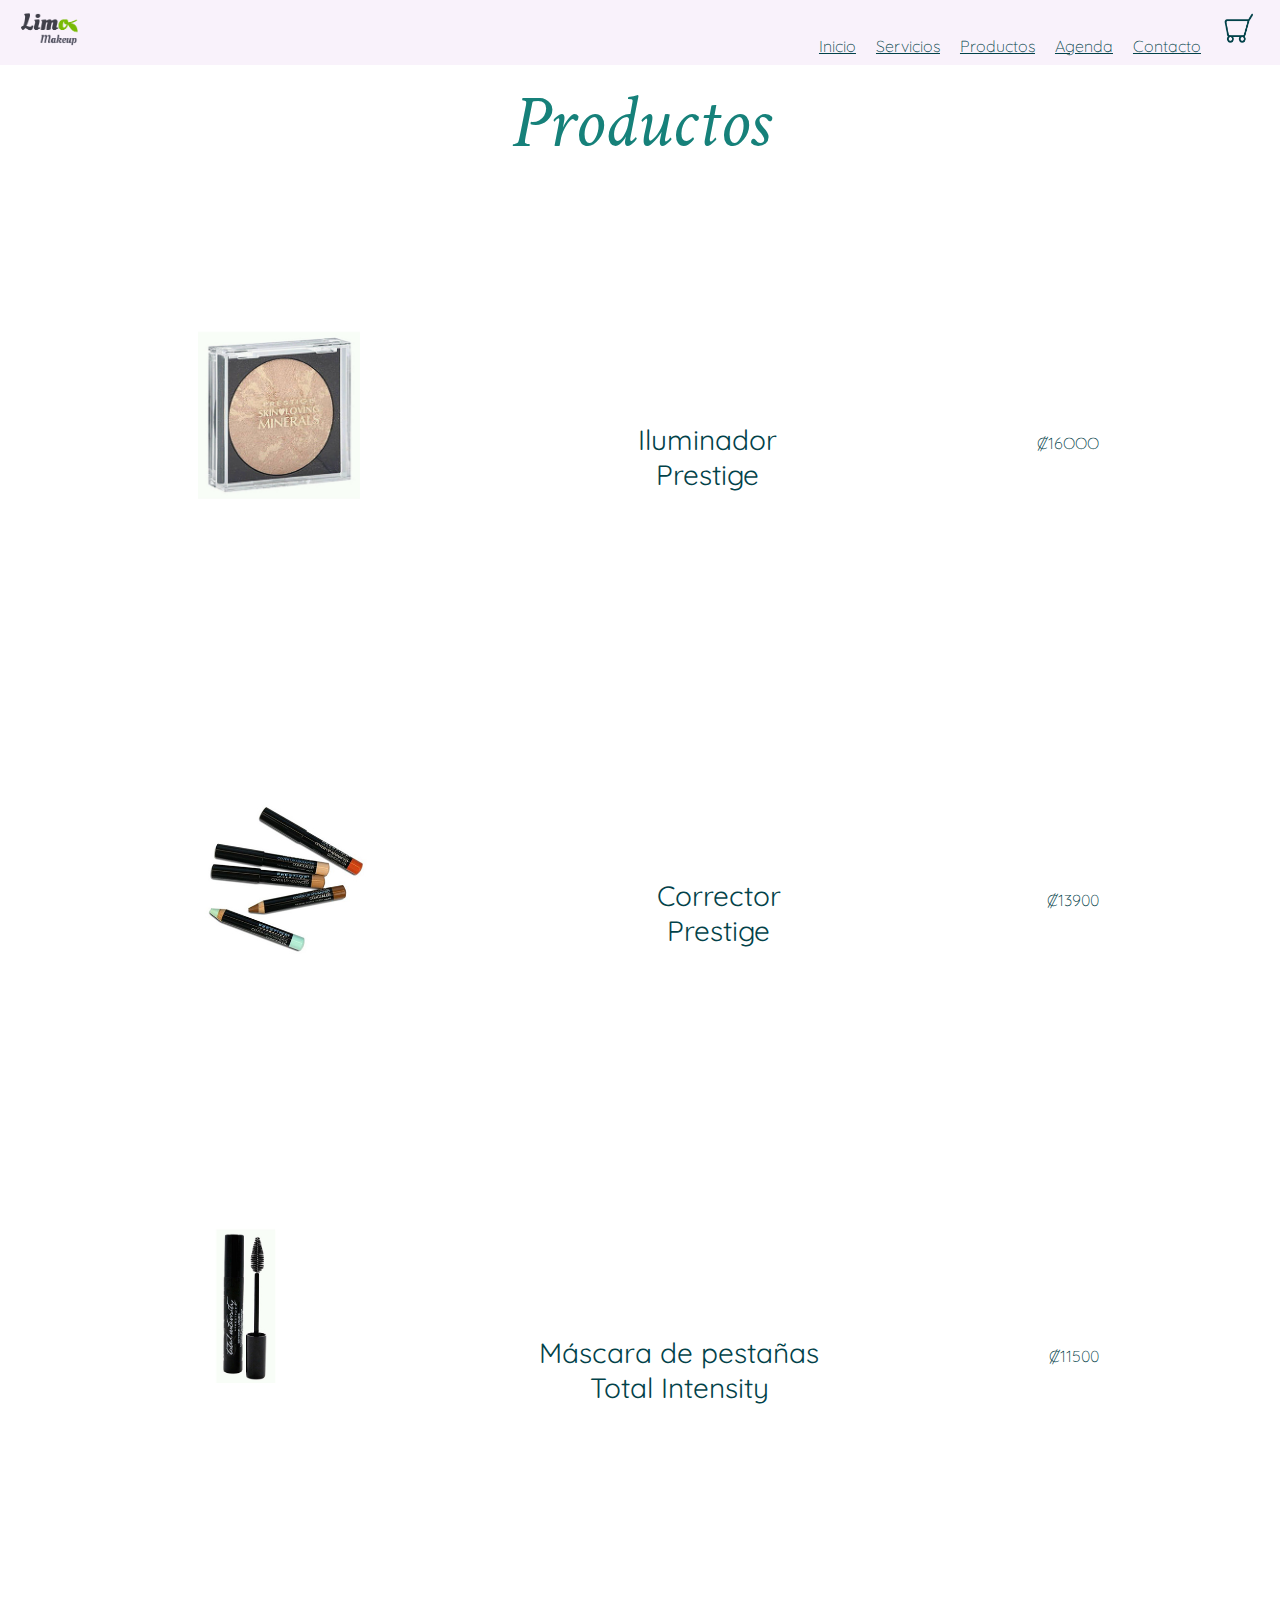
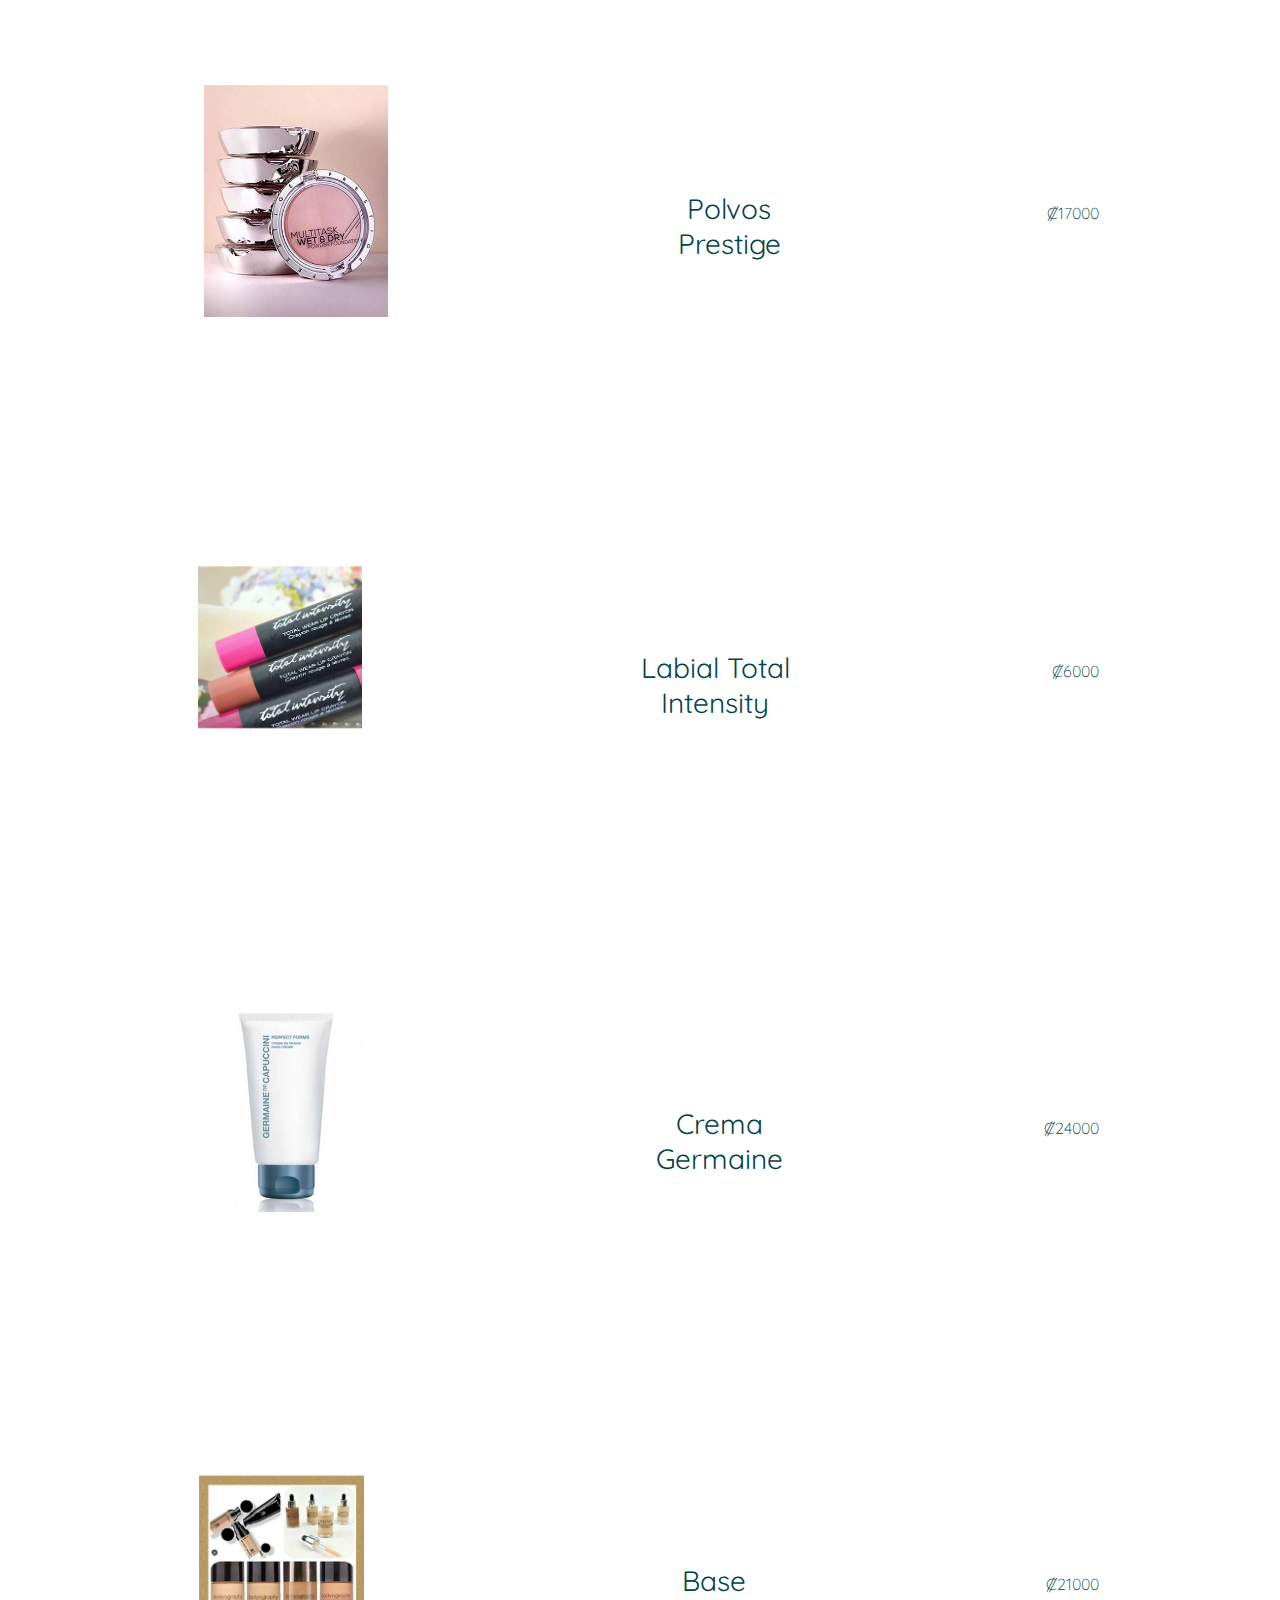
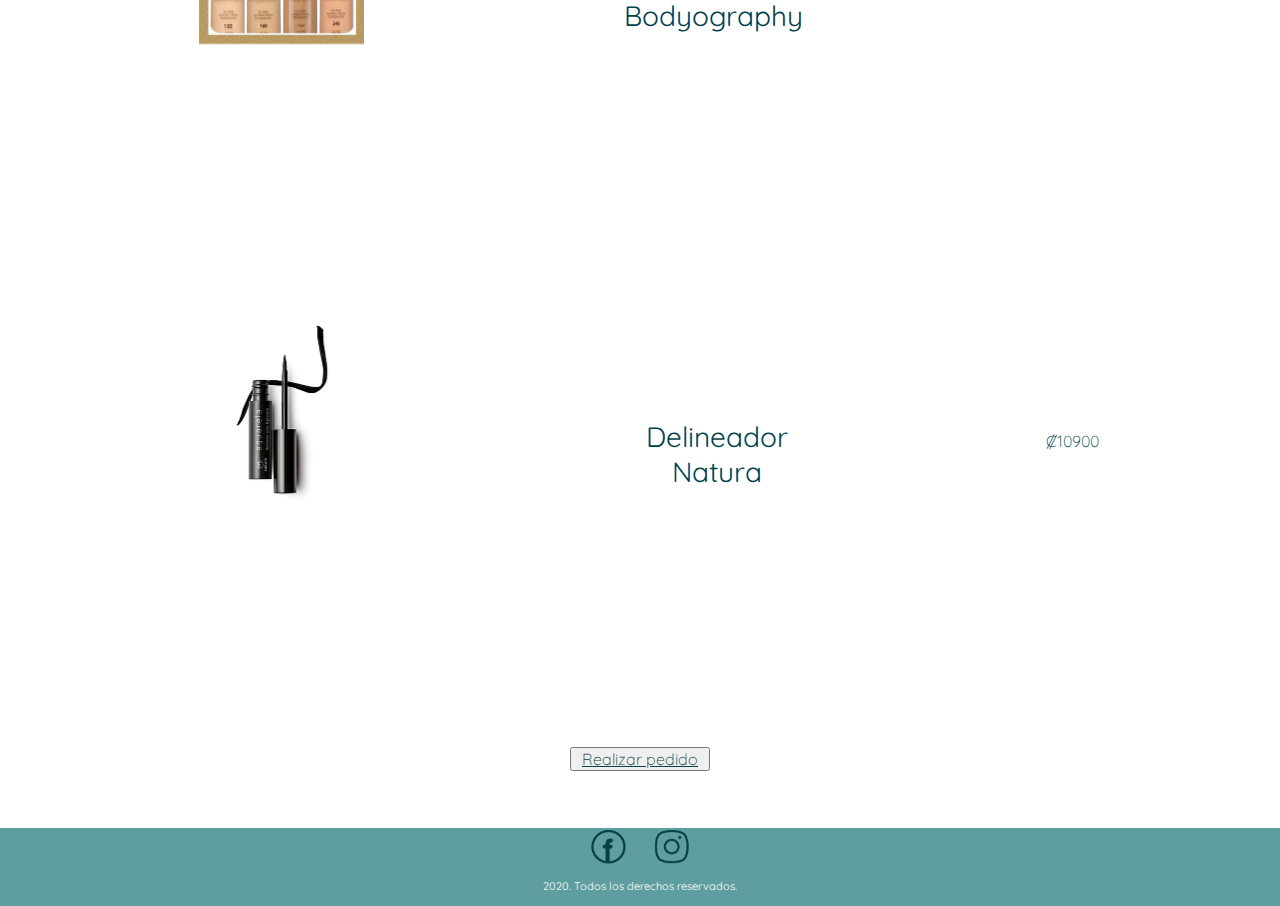
<file: mj_proyectopag/productos.html>
<!DOCTYPE html>
<html lang="es-CR">
    <head >
        <meta charset="utf-8">
        <meta name="viewport" content="width=device-width, initial-scale=1.0">
        <title> Productos </title>
        
        <link rel="stylesheet" type="text/css" href="mj_css/mj_estilos.css" >
        
         <link rel="icon" href="mj_img/favicon.png" type="image/png" sizes="16x16">
        
       <link href="https://fonts.googleapis.com/css2?family=Crimson+Text:ital,wght@1,600&family=Quicksand:wght@400;500&display=swap" rel="stylesheet">
        
        <script src="mj_js/mj_menumovil.js"> </script>
        
    </head>
    
    <body class="grid container">
            
            <nav> 
                <div class="navfijo"> 
        
        
           <!----Logo----> 
                <div class="logo">
                <a href="index.html" title="Ir a inicio"><img src="mj_img/limologo.png" alt="logo" width="57px"></a>
       
                  <!----Carrito---->  
                  <a title="Carritocompras" href="pedidos.html">   
            <i class="iconocar"> <img src="mj_img/compra.png" width="30px" height="30px" alt="carritodecompras" > </i>    
            </a>
            
                
                
                        
    <!----Incio menu escritorio ---->

                
            <div class="topnav-right">
               <a title="ir a inicio" href="index.html"> Inicio</a>
            
                <a title="ir a servicio" href="servicio.html"> Servicios </a>
            
                <a title="ir a productos" href="productos.html">Productos </a>
                
                <a title="ir a agenda" href="agenda.html"> Agenda </a>
            
                <a title="ir a contacto" href="contacto.html"> Contacto </a>
          
                 </div>
               
           <!----Final menu escritorio ---->      
            
                
               
           
        
        <!----Inicio menu movil ---->
        <div id="myNav" class="overlay">
                <a href="javascript:void(0)" class="closebtn" onclick="closeNav()">&times;</a>
            <div class="overlay-content">
                <a href="index.html" title="inicio">Inicio</a>
                <a href="servicio.html" title="servicios">Servicios</a>
                <a href="productos.html" title="productos">Productos</a>
                <a href="agenda.html" title="agenda">Agenda</a>
                <a href="contacto.html" title="contacto">Contacto</a>
            </div>
        </div>
                
        <div class="menumovil"><span style="font-size:30px;cursor:pointer" onclick="openNav()">&#9776; </span>
        </div>
    </div>
                
    <!----Final menu movil ---->
                
               
        
        </div>
        </nav>
            
        <main> 
            
            
            <h1> Productos </h1>
       <!----Inicio de los productos---->
            
            
            
             <!----Producto 1---->
            
             <div class="flex-subnav-container centro">
                <div class="flex-item">
                    <img src="./mj_img/polvitos.jpg" alt="Iluminador" width="60%" > 
                </div>
                
                <div class="flex-item-tex">
                  <h2> Iluminador Prestige</h2>
                </div>
                
                <div class="flex-item-prec">
               <p>₡16OOO</p>
                
                </div>  
            </div>
            
                 <!----Producto 2---->
            
             <div class="flex-subnav-container centro">
                <div class="flex-item">
                    <img src="./mj_img/crayon.jpg" alt="crayon" width="60%" > 
                </div>
                
                <div class="flex-item-tex">
                  <h2> Corrector Prestige </h2>
                </div>
                
                <div class="flex-item-prec">
               <p>₡13900</p>
                
                </div>  
            </div>
            
            <!----Producto 3---->
            
             <div class="flex-subnav-container centro">
                <div class="flex-item">
                    <img src="./mj_img/encrespador.jpg" alt="Encrespador" width="60%" > 
                </div>
                
                <div class="flex-item-tex">
                  <h2> Máscara de pestañas Total Intensity</h2>
                </div>
                
                <div class="flex-item-prec">
               <p>₡11500</p>
                
                </div>  
            </div>
            
                    <!----Producto 4---->
            
             <div class="flex-subnav-container centro">
                <div class="flex-item">
                    <img src="./mj_img/polvos.jpg" alt="Polvos" width="60%" > 
                </div>
                
                <div class="flex-item-tex">
                  <h2> Polvos Prestige</h2>
                </div>
                
                <div class="flex-item-prec">
               <p>₡17000</p>
                
                </div>  
            </div>
            
            
    <!----Producto 5---->
            
             <div class="flex-subnav-container centro">
                <div class="flex-item">
                    <img src="./mj_img/labial.jpg" alt="Labial" width="60%" > 
                </div>
                
                <div class="flex-item-tex">
                  <h2> Labial Total Intensity</h2>
                </div>
                
                <div class="flex-item-prec">
               <p>₡6000</p>
                
                </div>  
            </div>
            
            
             <!----Producto 6---->
            
             <div class="flex-subnav-container centro">
                <div class="flex-item">
                    <img src="./mj_img/crema.jpg" alt="Crema" width="60%" > 
                </div>
                
                <div class="flex-item-tex">
                  <h2> Crema Germaine</h2>
                </div>
                
                <div class="flex-item-prec">
               <p>₡24000</p>
                
                </div>  
            </div>
            
            
            <!----Producto 7---->

             <div class="flex-subnav-container centro">
                <div class="flex-item">
                    <img src="./mj_img/base.jpg" alt="Base" width="60%" > 
                </div>
                
                <div class="flex-item-tex">
                  <h2> Base Bodyography</h2>
                </div>
                
                <div class="flex-item-prec">
               <p>₡21000</p>
                
                </div>  
            </div>
            
        
            
            
             <!----Producto 8---->
            
             <div class="flex-subnav-container centro">
                <div class="flex-item">
                    <img src="./mj_img/deli.jpg" alt="Delineador" width="60%" > 
                </div>
                
                <div class="flex-item-tex">
                  <h2> Delineador Natura</h2>
                </div>
                
                <div class="flex-item-prec">
               <p>₡10900</p>
                
                </div>  
            </div>
            
             
            
             
            
            
     
            
            
    
                
        <!----Final de los productos---->        
        
          <div class="centro">  
        <button class="boton" > <a title="ir a pedidos" href="pedidos.html"> Realizar pedido </a>  </button>  
            </div>
            

        </main>
        
     
              
  <footer> 
         <div class="centro"> 
        <a title="FBLimoMakeup" href="https://www.facebook.com/LimoMakeup/" target="_blank"><img src="mj_img/fb.png" alt="iconofb" width="40vw"></a>
        <a title="InstagramLimoMakeup" href="https://www.instagram.com/limomakeupcr/?hl=es-la" target="_blank">
         <img src="mj_img/ig.png" alt="iconoig" width="40vw"></a>
         
         
         <div class="pietexto"> 
         2020. Todos los derechos reservados.  
    </div>
           </div>
       
     </footer>
     
    </body>


</html>
</file>
<file: mj_css/mj_estilos.css>
/***------Estilos generales de Limo Makeup------***/
/*------Inicio estilos generales------*/
* {margin: 0; padding: 0;}
h1{font-family: 'Crimson Text', Times New Roman,  serif; font-style: italic; font-weight:250; font-size: 40px; color: #16817A; text-align: center;margin-top: 20px;;}
h2{font-family: 'Quicksand', Bebas, sans-serif; font-size: 20px; font-weight: 400; color:#024249; text-align: center; margin-bottom: 20px;  }
h3{font-family: 'Quicksand', Bebas, sans-serif; color:#024249 ; font-weight: 400; font-size: 20px }
p{font-family: 'Quicksand', Bebas, sans-serif; color:#024249 ; font-weight: 300; font-size: 16px; }


a:link {font-family: 'Quicksand', Bebas, sans-serif; color: #024249; font-size: 16px; font-weight: 200; padding: 10px; }

a:visited {background-color: white;}

a:hover {font-family: 'Quicksand', Bebas, sans-serif; color:#F208B4 ; text-decoration: underline; font-size: 16px; font-weight: 200; }

a:active {font-family: 'Quicksand', Bebas, sans-serif; color:#F208B4 ; text-decoration: underline; font-size: 16px; font-weight: 200; background-color: white;}


    

/*------Final estilos generales------*/



/*------Inicio menu hamburguesa------*/
.menumovil{color:#024249; right: 15%; top: 2%; position: absolute;  }

.overlay {
  height: 100%;
  width: 0;
  position: fixed;
  z-index: 1;
  top: 0;
  right: 0;
  background-color: rgb(0,0,0);
  background-color: rgba(0,0,0, 0.9);
  overflow-x: hidden;
  transition: 0.5s; }

.overlay-content {
  position: relative;
  top: 25%;
  width: 100%;
  text-align: center;
  margin-top: 30px; }

.overlay a {
  padding: 8px;
  text-decoration: none;
  font-size: 36px;
  color: #818181;
  display: block;
  transition: 0.3s;}

.overlay a:hover, .overlay a:focus {
  color: #f1f1f1;}

.overlay .closebtn {
  position: absolute;
  top: 20px;
  right: 45px;
  font-size: 60px;}


/*------Final menu hamburguesa------*/



  /*--------Inicio del grid-------*/
.grid-container {display: grid;
    grid-template-areas: 
    'nav'
    'main'
    'info'    
    'footer';
}

nav {grid-area: nav; height: 55px; background-color:#F9F2FB;}


/*--------Index-------*/


.iconocar{float: right; padding: 10px;}

.iconofooter{align-content: center; padding: 7%; }

.topnav-right {display: none;}

.logo{ padding: 6px; padding-top: 8px}


.informacion{grid-area: info; }

.cuadrofondo{background-color: #AACFCF; height:70%; padding: 2%; margin: 4%; text-align: center; }

.imagenfondo{background-image: url(../mj_img/fondo.jpg); background-repeat: no-repeat; background-size: cover;  background-color: white; height: 59vh;}

main {grid-area: main; background-color:white; }

footer{ grid-area: footer; background-color: cadetblue; height: 15%;  }


.pietexto {color: white;  font-family: 'Quicksand'; font-size: 11px; text-align: center; padding: 1%;}

/*--------Servicios-------*/

.flex-item-ser{background-color:#AACFCF; padding: 5%; margin-top: 5%; margin-bottom: 5%; }






/*--------Final del grid-------*/

.centro{text-align: center; padding: 1vh; align-content: center;  }

.boton{ margin: 5%;}

.formulario{ padding: 2%; width:auto;height: 100vh;  }

/*--------Inicio de productos-------*/
.flex-subnav-container {flex-direction: column; margin: 5%; }
.flex-subnav-container:hover {
  box-shadow: 2px 8px 8px 2px rgba(0,0,0,0.2);
}
 
.flex-item{margin: 5%; padding: 20px;  }

.flex-item-tex{text-align: center; margin: 5%; padding-top: 1%; }

.flex-item-prec {margin: 5%;  }
/*--------Final de productos-------*/










/*------ESCRITORIO------*/


/*------Inicio del media querie------*/
@media only screen and (min-width: 600px) {
    
    /*-----Estilos generales del media----*/
    h1{ font-size: 75px;}
    h2{ font-size: 28px; }
    
    /*-----Final estilos generales del media----*/
    

    /*-----Grid para desktop----*/
    .grid-container {display: grid;
    grid-template-areas: 
    'menu menu'
    'main main'
    'info info'
    'footer footer';
    }
    
  /*----- estilos generales del escritorio----*/
    .titulo{ float: right; width: 60vh;  padding: 10px; margin-top: 20%; margin-right: 8%; margin-left: 130vh; background-color: white;
}
    
    .imagenfondo{background-size: cover; height: 130vh; }
    
    .cuadrofondo{height: 27%; margin-top: 3; margin-left: 15%; margin-right: 15%;  padding: 2%; }
    
    
    .cuadrofondoprod{background-color: aqua; height: 45vh; margin: 10%; }
    
    .iconocar{float: right; padding: 5px; }
    
     /*----- Final estilos generales del escritorio----*/
  
    
/*-----Servicios----*/


.flex-item-ser{background-color:#AACFCF; padding: 5%; margin: 7%; }

    
    
/*-----Final Servicios----*/
     

    
 
/*-------------Inico Sub menú de flex de productos ---------*/
.flex-subnav-container {display: flex; flex-direction: row; justify-content: center; }


.flex-item{ margin: 5%; padding: 20px;  }

.flex-item-tex{text-align: center; margin: 10%; padding-top: 6%; }

.flex-item-prec {margin: 10%; padding-top: 7%; }
/*--------Final de productos-------*/




/*--------Final de productos-------*/
    
    
   
  

    
    
    
    
    
    
    
    /*----- Final de los productos escritorio----*/
    
    
    
    
    
    /*-----Final Grid para desktop----*/
    
    
/*------Inicio menu hamburguesa------*/
    
    
    
    .topnav-right {display: flex;
  float: right;
    padding: 1%;
}
    .menumovil{display: none;}

}

/*-----Inicio Media Querie Hamburguesa para movil----*/
    
@media screen and (min-height: 600px) {
  .overlay a {font-size: 20px}
  .overlay .closebtn {
  font-size: 40px;
  top: 15px;
  right: 35px;
  }
}
/*-----Final Media Querie Hamburguesa para movil----*/
    
/*-----Final media querie para desktop----*/
</file>
<file: mj_proyectopag/mj_css/mj_estilos.css>
/***------Estilos generales de Limo Makeup------***/
/*------Inicio estilos generales------*/
* {margin: 0; padding: 0;}
h1{font-family: 'Crimson Text', Times New Roman,  serif; font-style: italic; font-weight:250; font-size: 40px; color: #16817A; text-align: center;margin-top: 20px;;}
h2{font-family: 'Quicksand', Bebas, sans-serif; font-size: 20px; font-weight: 400; color:#024249; text-align: center; margin-bottom: 20px;  }
h3{font-family: 'Quicksand', Bebas, sans-serif; color:#024249 ; font-weight: 400; font-size: 20px }
p{font-family: 'Quicksand', Bebas, sans-serif; color:#024249 ; font-weight: 300; font-size: 16px; }


a:link {font-family: 'Quicksand', Bebas, sans-serif; color: #024249; font-size: 16px; font-weight: 200; padding: 10px; }

a:visited {background-color: white;}

a:hover {font-family: 'Quicksand', Bebas, sans-serif; color:#F208B4 ; text-decoration: underline; font-size: 16px; font-weight: 200; }

a:active {font-family: 'Quicksand', Bebas, sans-serif; color:#F208B4 ; text-decoration: underline; font-size: 16px; font-weight: 200; background-color: white;}

/*------Final estilos generales------*/







/*------Inicio menu hamburguesa------*/
.menumovil{color:#024249; right: 15%; top: 12%; position: absolute;  }

.overlay {
  height: 100%;
width:0%;
  position: fixed;
  z-index: 1;
  top: 0;
  right: 0;
  background-color: rgb(0,0,0);
  background-color: rgba(0,0,0, 0.9);
  overflow-x: hidden;
  transition: 0.5s; }

.overlay-content {
  position: relative;
  top: 25%;
  width: 100%;
  text-align: center;
  margin-top: 30px; }

.overlay a {
  padding: 8px;
  text-decoration: none;
  font-size: 36px;
  color: #818181;
  display: block;
  transition: 0.3s;}

.overlay a:hover, .overlay a:focus {
  color: #f1f1f1;}

.overlay .closebtn {
  position: absolute;
  top: 20px;
  right: 45px;
  font-size: 60px;}


/*------Final menu hamburguesa------*/








  /*--------Inicio del grid-------*/
.grid-container {display: grid;
    grid-template-areas: 
    'nav'
    'main'
    'info'    
    'footer';
}

nav {grid-area: nav; height: 55px; background-color:#F9F2FB;}

.navfijo{height: 55px; background-color:#F9F2FB; position: fixed; padding: 5px;
  width: 100%; top: 0;}


/*--------Index-------*/


.iconocar{float: right; margin-bottom: 4%; margin-right: 2%; }

.iconofooter{align-content: center; padding: 7%; }

.topnav-right {display: none;}

.logo{ padding: 6px; padding-top: 8px}


.informacion{grid-area: info; }

.cuadrofondo{background-color: #AACFCF; height:70%; padding: 2%; margin: 4%; text-align: center; }

.imagenfondo{background-image: url(../mj_img/fondo.jpg); background-repeat: no-repeat; background-size: cover;  background-color: white; height: 59vh;}

main {grid-area: main; background-color:white;}

footer{ grid-area: footer; background-color: cadetblue; height: 15%;  }


.pietexto {color: white;  font-family: 'Quicksand'; font-size: 11px; text-align: center; padding: 1%;}

/*--------Servicios-------*/

.flex-item-ser{background-color:#AACFCF; padding: 5%; margin-top: 5%; margin-bottom: 5%; }







.centro{text-align: center; padding: 2px; align-content: center; margin-left: 7%; margin-right: 7%;  }

.boton{ margin: 5%;}

.formulario{ padding: 2%; width:auto;height: 100vh;  }




/*--------Inicio de productos-------*/
.flex-subnav-container {flex-direction: column; margin: 5%; }
.flex-subnav-container:hover {
  box-shadow: 2px 8px 8px 2px rgba(0,0,0,0.2);
}
 
.flex-item{margin: 5%; padding: 20px;  }

.flex-item-tex{text-align: center; margin: 5%; padding-top: 1%; }

.flex-item-prec {margin: 5%;  }
/*--------Final de productos-------*/



/*--------Contacto-------*/

.contacto{margin-top: 6%;}
.centrocont{display: flex;margin: auto; margin-top: 5%; margin-left: 20%; }

/*--------Final de contacto-------*/


/*--------Final del grid-------*/











/*------ESCRITORIO------*/


/*------Inicio del media querie------*/
@media only screen and (min-width: 600px) {
    
    /*-----Estilos generales del media----*/
    h1{ font-size: 75px;}
    h2{ font-size: 28px; }
    
    /*-----Final estilos generales del media----*/
    

    /*-----Grid para desktop----*/
    .grid-container {display: grid;
    grid-template-areas: 
    'menu menu'
    'main main'
    'info info'
    'footer footer';
    }
    
  /*----- estilos generales del escritorio----*/
    .titulo{ float: right; width: 30%;  padding: 10px; margin-top: 20%; margin-right: 8%; margin-left: 88%; background-color: white;}
    
    .imagenfondo{background-size: cover; height: 140vh; }
    
    .cuadrofondo{height: 27%; margin-top: 3; margin-left: 15%; margin-right: 15%;  padding: 2%; }
    
    
     /*----- Final estilos generales del escritorio----*/
  
    
    
    
/*-----Servicios----*/


.flex-item-ser{background-color:#AACFCF; padding: 5%; margin: 7%; }

    
/*-----Final Servicios----*/
     
    
    
    
    
    /*-----Contacto----*/
    
    .centrocont{margin-left: 40%; }
    .contacto{ margin-top: 4%;}
    .wa{margin-left:3%;}
    /*-----Final contacto----*/
    
    
    
    
/*-------------Inico de productos ---------*/
.flex-subnav-container {display: flex; flex-direction: row; justify-content: center; }


.flex-item{ margin: 5%; padding: 20px;  }

.flex-item-tex{text-align: center; margin: 10%; padding-top: 6%; }

.flex-item-prec {margin: 10%; padding-top: 7%; }
/*--------Final de productos-------*/




    
    
   
  /*-----Final Grid para desktop----*/

    
    

    
    
    
    
    
    
    
    
/*------Inicio menu hamburguesa------*/
    
    
    
    .topnav-right {display: flex;
  float: right;
    padding: 1%;
}
    .menumovil{display: none;}

}

/*-----Inicio Media Querie Hamburguesa para movil----*/
    
@media screen and (min-height: 600px) {
  .overlay a {font-size: 20px}
  .overlay .closebtn {
  font-size: 40px;
  top: 15px;
  right: 35px;
  }
}
/*-----Final Media Querie Hamburguesa para movil----*/
    
/*-----Final media querie para desktop----*/
</file>
